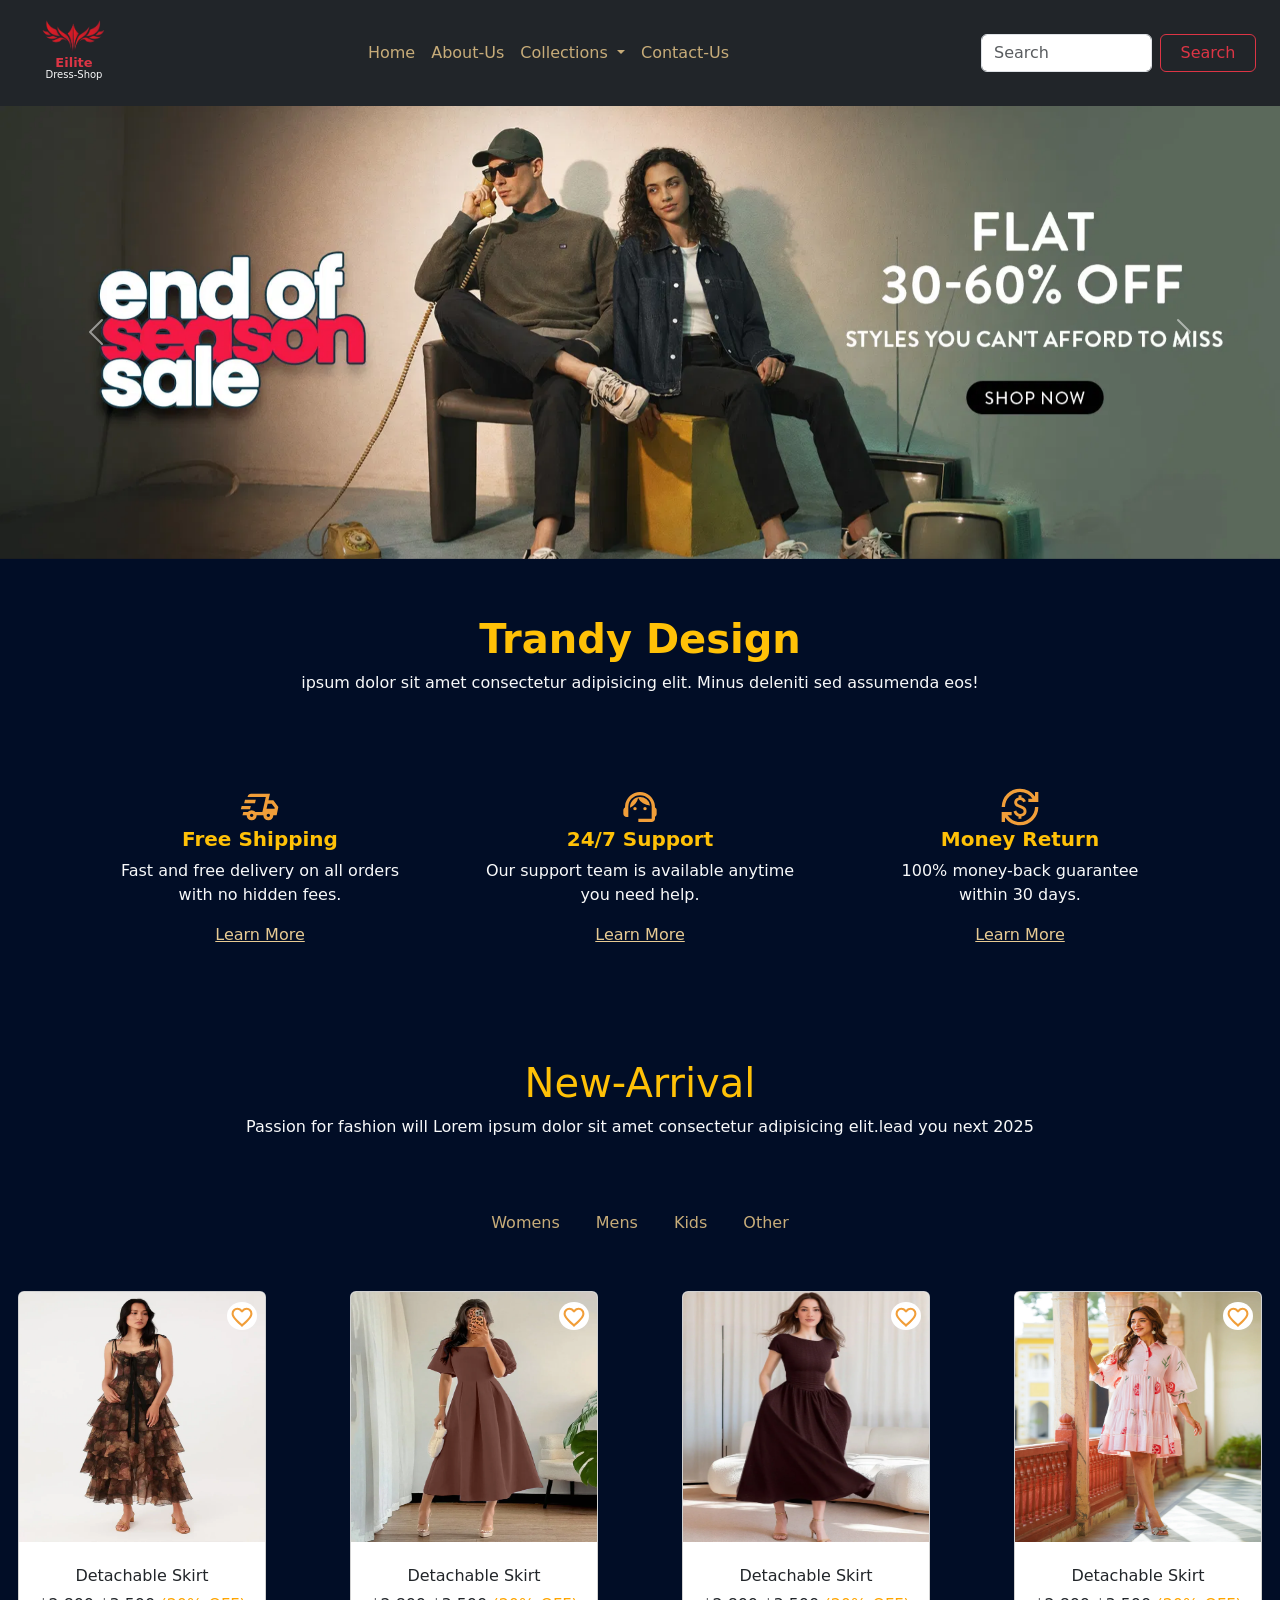
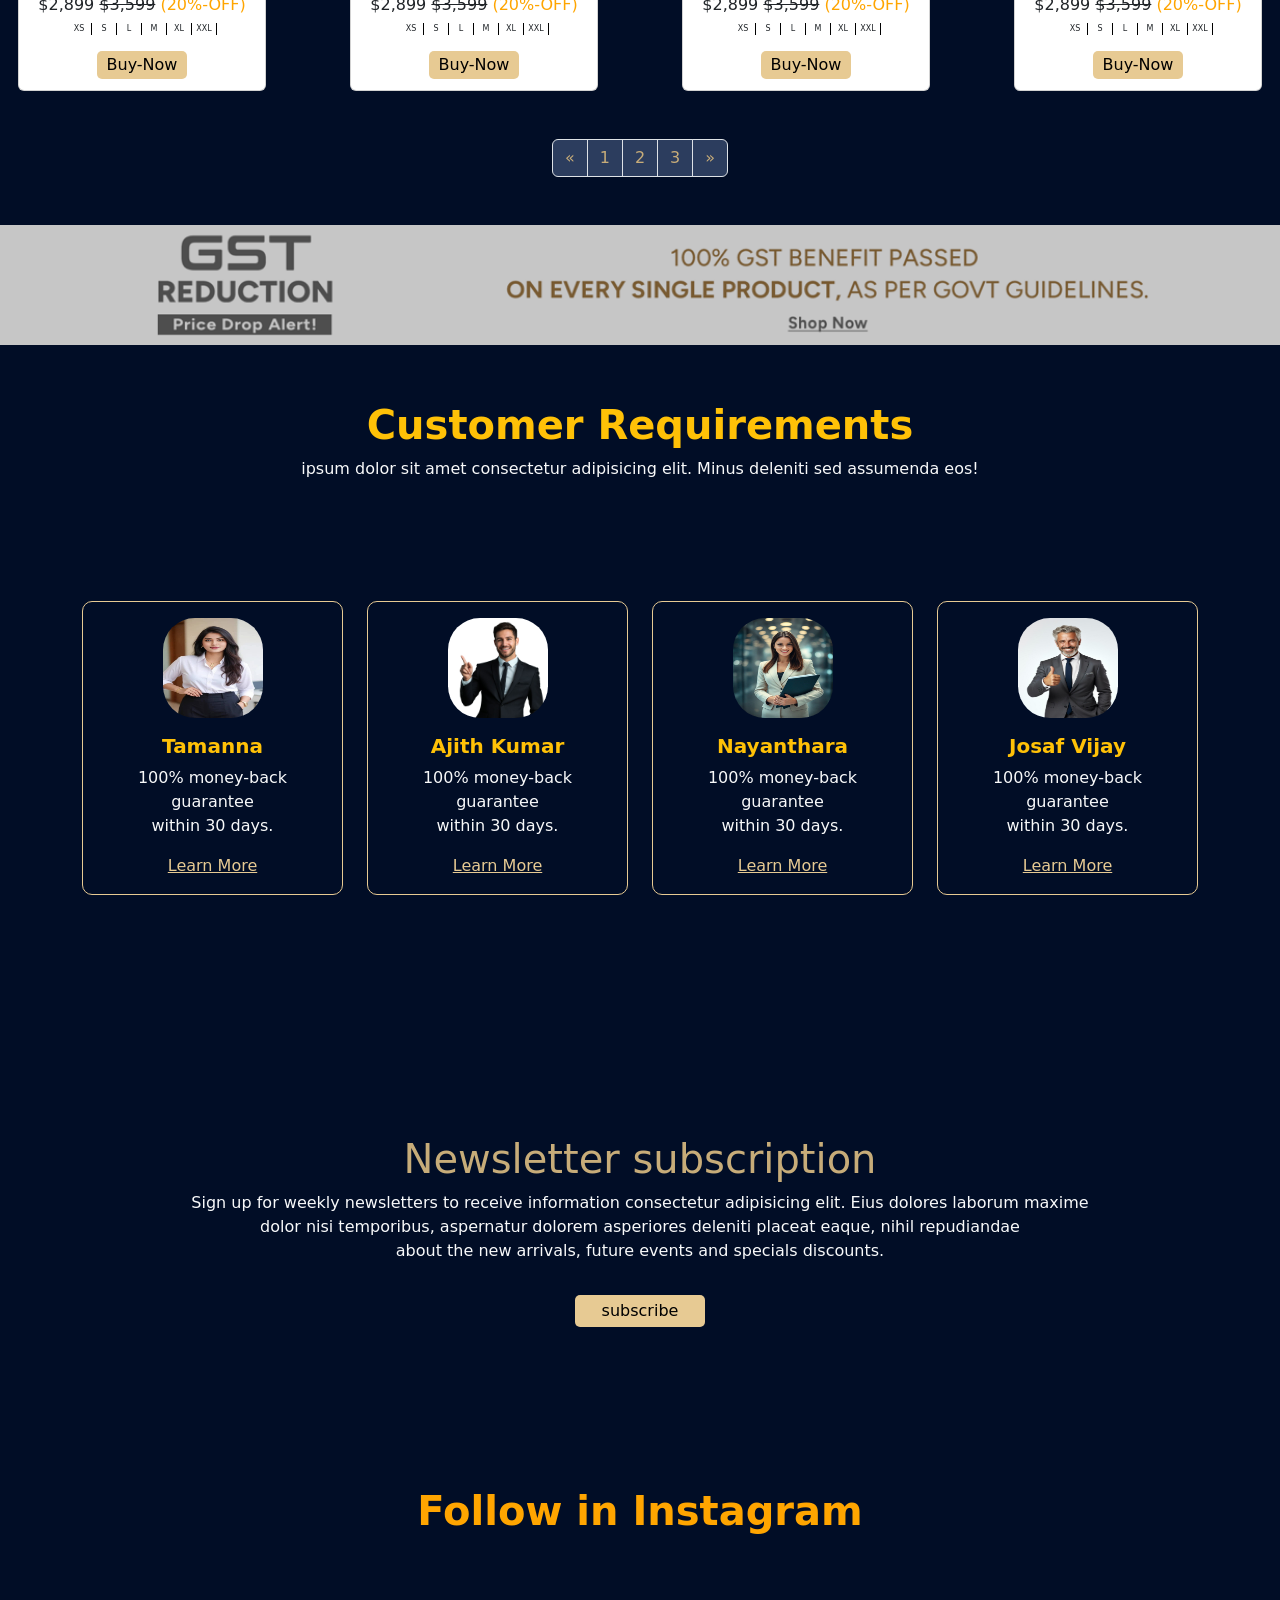
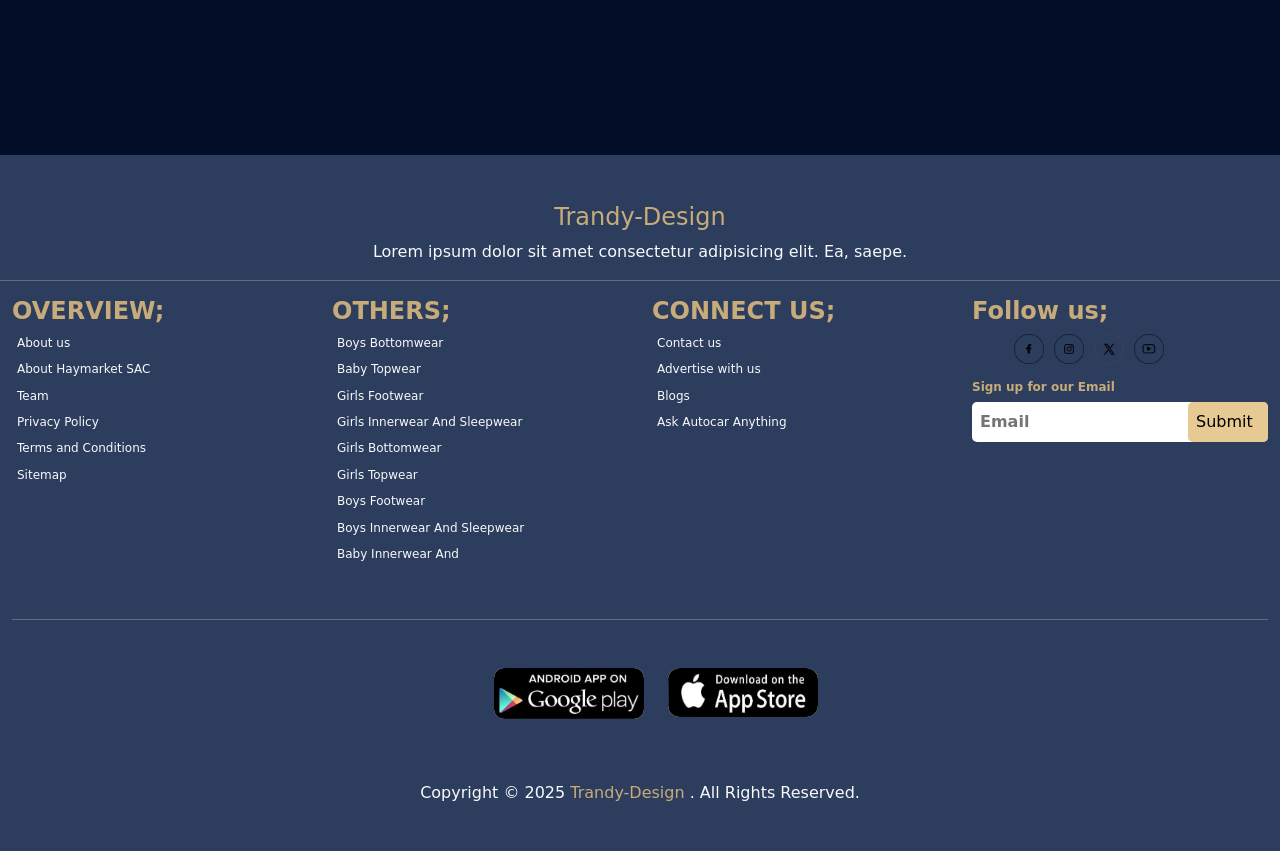
<file: index.html>
<!DOCTYPE html>
<html lang="en">

<head>
    <meta charset="UTF-8">
    <meta name="viewport" content="width=device-width, initial-scale=1.0">
    <title>Document</title>
    <link rel="stylesheet" href="./style.css">
    <link href="https://cdn.jsdelivr.net/npm/bootstrap@5.3.8/dist/css/bootstrap.min.css" rel="stylesheet"
        integrity="sha384-sRIl4kxILFvY47J16cr9ZwB07vP4J8+LH7qKQnuqkuIAvNWLzeN8tE5YBujZqJLB" crossorigin="anonymous">

</head>

<body>
    <section class="main">
        <!-- nav-start -->

        <nav class="navbar navbar-expand-lg navbar-dark bg-dark px-4">
            <div class="nav-logo text-center  text-light">
                <img src="./img/logo-removebg-preview (5).png" class="nav-img" alt="">
                <h4 class="fw-bold text-danger text-center">Eilite</h4>
                <p>Dress-Shop</p>
            </div>

            <button class="navbar-toggler" type="button" data-bs-toggle="collapse" data-bs-target="#navbarNav">
                <span class="navbar-toggler-icon"></span>
            </button>

            <div class="collapse navbar-collapse" id="navbarNav">
                <ul class="navbar-nav mx-auto">

                    <li class="nav-item">
                        <a class="nav-link" title="All Redy Your having in Home Page" href="#">Home</a>
                        
                    <li class="nav-item">
                        <a class="nav-link" href="./about.html">About-Us</a>
                    </li>

                    <!-- MEGA MENU -->
                    <li class="nav-item dropdown">
                        <a class="nav-link dropdown-toggle" href="#">
                            Collections
                        </a>

                        <ul class="dropdown-menu bg-dark text-light mega-menu p-4">
                            <div class="row">

                                <div class="col-md-3 text-light">
                                    <h6 class="dropdown-header text-danger">Mens</h6>
                                    <hr class="dropdown-divider bg-light w-25">
                                    <a class="dropdown-item" href="#">T-Shirts</a>
                                    <a class="dropdown-item" href="#">Formal Shirts</a>
                                    <a class="dropdown-item" href="#">Jeans</a>
                                    <a class="dropdown-item" href="#">Formal Shirts</a>
                                    <a class="dropdown-item" href="#">Shorts & Capris</a>
                                    <a class="dropdown-item" href="#">Trousers</a>
                                    <a class="dropdown-item" href="#">Pallazos & Cullotes</a>
                                    <a class="dropdown-item" href="#">Playsuits & Jumpsuits</a>
                                    <a class="dropdown-item" href="#">Jackets & Coats</a>
                                    <a class="dropdown-item" href="#">Sweatshirts & Pullovers</a>
                                </div>




                                <div class="col-md-3">
                                    <h6 class="dropdown-header text-danger">Womens</h6>

                                    <hr class="dropdown-divider bg-light w-25">

                                    <a class="dropdown-item" href="#">Tops</a>
                                    <a class="dropdown-item" href="#">Dresses</a>
                                    <a class="dropdown-item" href="#">Jeans</a>
                                    <a class="dropdown-item" href="#">Skirts</a>
                                    <a class="dropdown-item" href="#">Trousers</a>
                                    <a class="dropdown-item" href="#">Jackets</a>
                                    <a class="dropdown-item" href="#">Inner-wear</a>
                                    <a class="dropdown-item" href="#">Pains For Womens</a>

                                </div>

                                <div class="col-md-3">
                                    <h6 class="dropdown-header text-danger">Kids</h6>

                                    <hr class="dropdown-divider bg-light w-25">

                                    <a class="dropdown-item" href="#">T-Shirts</a>
                                    <a class="dropdown-item" href="#">Shorts</a>
                                    <a class="dropdown-item" href="#">Pains For Kids</a>
                                    <a class="dropdown-item" href="#">Watchs</a>
                                    <a class="dropdown-item" href="#">Trousers</a>
                                    <a class="dropdown-item" href="#">Jackets</a>
                                    <a class="dropdown-item" href="#">Sweatshirts & Pullovers</a>
                                    <a class="dropdown-item" href="#">School Wear</a>

                                </div>

                                <div class="col-md-3">
                                    <h6 class="dropdown-header text-danger">Other</h6>

                                    <hr class="dropdown-divider bg-light w-25">

                                    <a class="dropdown-item" href="#">Watches</a>
                                    <a class="dropdown-item" href="#">Bags</a>
                                    <a class="dropdown-item" href="#">Rings</a>
                                    <a class="dropdown-item" href="#">Jwollarys</a>
                                    <a class="dropdown-item" href="#">Coolers</a>
                                    <a class="dropdown-item" href="#">perfume</a>
                                    <a class="dropdown-item" href="#">Capes</a>
                                    <a class="dropdown-item" href="#">makeup-kit</a>
                                    <a class="dropdown-item" href="#">Foot-wear</a>
                                </div>

                            </div>
                        </ul>
                    </li>

                    <li class="nav-item">
                        <a class="nav-link" href="./contect.html">Contact-Us</a>
                    </li>

                </ul>
                <form class="d-flex w-25" role="search">
                    <input class="form-control mx-2" type="search" placeholder="Search" aria-label="Search">
                    <button class="btn btn-outline-danger" type="submit">Search</button>
                </form>
            </div>
        </nav>

        <!-- nav-end -->

        <!-- video-start -->
        <section class="vid">
            <div class="vid-list">
                <!-- <video src="./video/bac-vid.webm" loop muted autoplay></video> -->
                <div id="carouselExampleFade" class="carousel slide carousel-fade">
                    <div class="carousel-inner">
                        <div class="carousel-item active">
                            <img src="./img/banner-1.webp" class="d-block w-100" alt="...">
                        </div>
                        <div class="carousel-item">
                            <img src="./img/banner-2.avif" class="d-block w-100" alt="...">
                        </div>
                        <div class="carousel-item">
                            <img src="./img/banner-3.avif" class="d-block w-100" alt="...">
                        </div>
                    </div>
                    <button class="carousel-control-prev" type="button" data-bs-target="#carouselExampleFade"
                        data-bs-slide="prev">
                        <span class="carousel-control-prev-icon" aria-hidden="true"></span>
                        <span class="visually-hidden">Previous</span>
                    </button>
                    <button class="carousel-control-next" type="button" data-bs-target="#carouselExampleFade"
                        data-bs-slide="next">
                        <span class="carousel-control-next-icon" aria-hidden="true"></span>
                        <span class="visually-hidden">Next</span>
                    </button>
                </div>
            </div>
        </section>

        <!-- video-end -->

        <div class="text text-center text-light py-2 my-5">
            <h1 class="fw-bold text-warning">Trandy Design</h1>
            <p> ipsum dolor sit amet consectetur adipisicing elit. Minus deleniti sed assumenda eos!</p>
        </div>

        <div class="container my-5">
            <div class="row justify-content-center text-center g-4">

                <!-- Card 1 -->
                <div class="col-12 col-md-4 d-flex justify-content-center">
                    <div class="content text-light p-3">
                        <svg class="google mt-1" xmlns="http://www.w3.org/2000/svg" height="40px" width="40px"
                            viewBox="0 -960 960 960" width="24px" fill="#F19E39">
                            <path
                                d="M280-160q-50 0-85-35t-35-85H60l18-80h113q17-19 40-29.5t49-10.5q26 0 49 10.5t40 29.5h167l84-360H182l4-17q6-28 27.5-45.5T264-800h456l-37 160h117l120 160-40 200h-80q0 50-35 85t-85 35q-50 0-85-35t-35-85H400q0 50-35 85t-85 35Zm357-280h193l4-21-74-99h-95l-28 120Zm-19-273 2-7-84 360 2-7 34-146 46-200ZM20-427l20-80h220l-20 80H20Zm80-146 20-80h260l-20 80H100Zm180 333q17 0 28.5-11.5T320-280q0-17-11.5-28.5T280-320q-17 0-28.5 11.5T240-280q0 17 11.5 28.5T280-240Zm400 0q17 0 28.5-11.5T720-280q0-17-11.5-28.5T680-320q-17 0-28.5 11.5T640-280q0 17 11.5 28.5T680-240Z" />
                        </svg>
                        <h5 class="fw-bold text-warning">Free Shipping</h5>
                        <p class="content-text">
                            Fast and free delivery on all orders <br>with no hidden fees.
                        </p>
                        <a href="#" class="content-link">Learn More</a>
                    </div>
                </div>

                <!-- Card 2 -->
                <div class="col-12 col-md-4 d-flex justify-content-center">
                    <div class="content text-light p-3">
                        <svg class="google mt-1" xmlns="http://www.w3.org/2000/svg" height="40px" width="40px"
                            viewBox="0 -960 960 960" width="24px" fill="#F19E39">
                            <path
                                d="M440-120v-80h320v-284q0-117-81.5-198.5T480-764q-117 0-198.5 81.5T200-484v244h-40q-33 0-56.5-23.5T80-320v-80q0-21 10.5-39.5T120-469l3-53q8-68 39.5-126t79-101q47.5-43 109-67T480-840q68 0 129 24t109 66.5Q766-707 797-649t40 126l3 52q19 9 29.5 27t10.5 38v92q0 20-10.5 38T840-249v49q0 33-23.5 56.5T760-120H440Zm-80-280q-17 0-28.5-11.5T320-440q0-17 11.5-28.5T360-480q17 0 28.5 11.5T400-440q0 17-11.5 28.5T360-400Zm240 0q-17 0-28.5-11.5T560-440q0-17 11.5-28.5T600-480q17 0 28.5 11.5T640-440q0 17-11.5 28.5T600-400Zm-359-62q-7-106 64-182t177-76q89 0 156.5 56.5T720-519q-91-1-167.5-49T435-698q-16 80-67.5 142.5T241-462Z" />
                        </svg>
                        <h5 class="fw-bold text-warning">24/7 Support</h5>
                        <p class="content-text">
                            Our support team is available anytime <br>you need help.
                        </p>
                        <a href="#" class="content-link">Learn More</a>
                    </div>
                </div>

                <!-- Card 3 -->
                <div class="col-12 col-md-4 d-flex justify-content-center">
                    <div class="content text-light p-3">
                        <svg class="google mt-1" xmlns="http://www.w3.org/2000/svg" height="40px" width="40px"
                            viewBox="0 -960 960 960" width="24px" fill="#F19E39">
                            <path
                                d="M480-40q-112 0-206-51T120-227v107H40v-240h240v80h-99q48 72 126.5 116T480-120q75 0 140.5-28.5t114-77q48.5-48.5 77-114T840-480h80q0 91-34.5 171T791-169q-60 60-140 94.5T480-40Zm-36-160v-52q-47-11-76.5-40.5T324-370l66-26q12 41 37.5 61.5T486-314q33 0 56.5-15.5T566-378q0-29-24.5-47T454-466q-59-21-86.5-50T340-592q0-41 28.5-74.5T446-710v-50h70v50q36 3 65.5 29t40.5 61l-64 26q-8-23-26-38.5T482-648q-35 0-53.5 15T410-592q0 26 23 41t83 35q72 26 96 61t24 77q0 29-10 51t-26.5 37.5Q583-274 561-264.5T514-250v50h-70ZM40-480q0-91 34.5-171T169-791q60-60 140-94.5T480-920q112 0 206 51t154 136v-107h80v240H680v-80h99q-48-72-126.5-116T480-840q-75 0-140.5 28.5t-114 77q-48.5 48.5-77 114T120-480H40Z" />
                        </svg>
                        <h5 class="fw-bold text-warning">Money Return</h5>
                        <p class="content-text">
                            100% money-back guarantee <br>within 30 days.
                        </p>
                        <a href="#" class="content-link">Learn More</a>
                    </div>
                </div>

            </div>
        </div>

        <!-- card-start -->

        <div class="text-1 text-center py-5 text-light justify-content-center mt-5">
            <h1 class="text-warning">New-Arrival</h1>
            <p>Passion for fashion will Lorem ipsum dolor sit amet consectetur adipisicing elit.lead you next 2025
            </p>
        </div>

        <ul class="nav justify-content-center w-100 gap-1">
            <li class="nav-item">
                <a class="nav-link active text-center Collections" aria-current="page" href="#">Womens</a>
            </li>
            <li class="nav-item">
                <a class="nav-link text-center Collections" href="#">Mens</a>
            </li>
            <li class="nav-item">
                <a class="nav-link text-center Collections" href="#">Kids</a>
            </li>
            <li class="nav-item">
                <a class="nav-link text-center Collections" href="#">Other</a>
            </li>

        </ul>

        <div class="container-fluid justify-content-center">

            <div class="row d-flex justify-content-center gap-5">

                <div class="col d-flex justify-content-center">

                    <!-- card-1 -->
                    <div class="card mt-5" style="width: 15.5rem; height: 25rem;">
                        <div id="carouselCard1" class="carousel slide carousel-fade">
                            <div class="carousel-inners">
                                <div class="carousel-item active">
                                    <svg class="heart" xmlns="http://www.w3.org/2000/svg" height="24px"
                                        viewBox="0 -960 960 960" width="24px" fill="#F19E39">
                                        <path
                                            d="m480-120-58-52q-101-91-167-157T150-447.5Q111-500 95.5-544T80-634q0-94 63-157t157-63q52 0 99 22t81 62q34-40 81-62t99-22q94 0 157 63t63 157q0 46-15.5 90T810-447.5Q771-395 705-329T538-172l-58 52Zm0-108q96-86 158-147.5t98-107q36-45.5 50-81t14-70.5q0-60-40-100t-100-40q-47 0-87 26.5T518-680h-76q-15-41-55-67.5T300-774q-60 0-100 40t-40 100q0 35 14 70.5t50 81q36 45.5 98 107T480-228Zm0-273Z" />
                                    </svg>
                                    <img src="./img/card-img-1-2.webp" class="d-block w-100" height="250">
                                </div>
                                <div class="carousel-item">
                                    <svg class="heart" xmlns="http://www.w3.org/2000/svg" height="24px"
                                        viewBox="0 -960 960 960" width="24px" fill="#F19E39">
                                        <path
                                            d="m480-120-58-52q-101-91-167-157T150-447.5Q111-500 95.5-544T80-634q0-94 63-157t157-63q52 0 99 22t81 62q34-40 81-62t99-22q94 0 157 63t63 157q0 46-15.5 90T810-447.5Q771-395 705-329T538-172l-58 52Zm0-108q96-86 158-147.5t98-107q36-45.5 50-81t14-70.5q0-60-40-100t-100-40q-47 0-87 26.5T518-680h-76q-15-41-55-67.5T300-774q-60 0-100 40t-40 100q0 35 14 70.5t50 81q36 45.5 98 107T480-228Zm0-273Z" />
                                    </svg>
                                    <img src="./img/card-img-1-1.webp" class="d-block w-100" height="250">
                                </div>
                                <div class="carousel-item">
                                    <svg class="heart" xmlns="http://www.w3.org/2000/svg" height="24px"
                                        viewBox="0 -960 960 960" width="24px" fill="#F19E39">
                                        <path
                                            d="m480-120-58-52q-101-91-167-157T150-447.5Q111-500 95.5-544T80-634q0-94 63-157t157-63q52 0 99 22t81 62q34-40 81-62t99-22q94 0 157 63t63 157q0 46-15.5 90T810-447.5Q771-395 705-329T538-172l-58 52Zm0-108q96-86 158-147.5t98-107q36-45.5 50-81t14-70.5q0-60-40-100t-100-40q-47 0-87 26.5T518-680h-76q-15-41-55-67.5T300-774q-60 0-100 40t-40 100q0 35 14 70.5t50 81q36 45.5 98 107T480-228Zm0-273Z" />
                                    </svg>
                                    <img src="./img/card-img-1-3.webp" class="d-block w-100" height="250">
                                </div>
                            </div>
                            <button class="carousel-control-prev" type="button" data-bs-target="#carouselCard1"
                                data-bs-slide="prev"></button>
                            <button class="carousel-control-next" type="button" data-bs-target="#carouselCard1"
                                data-bs-slide="next"></button>
                        </div>
                        <div class="card-text text-center">
                            <h6> Detachable Skirt</h6>
                            <p>$2,899 <del>$3,599</del> <span>(20%-OFF)</span></p>
                            <div class="text-p d-flex text-center justify-content-center">
                                <p>XS</p>
                                <p>S</p>
                                <p>L</p>
                                <p>M</p>
                                <p>XL</p>
                                <p>XXL</p>
                            </div>
                            <button class="card-btn"><a href="#" class="text-black">Buy-Now</a></button>
                        </div>
                    </div>
                </div>


                <!-- card-2 -->
                <div class="col d-flex justify-content-center">
                    <div class="card mt-5" style="width: 15.5rem; height: 25rem;">
                        <div id="carouselCard2" class="carousel slide carousel-fade">
                            <div class="carousel-inners">
                                <div class="carousel-item active">
                                    <svg class="heart" xmlns="http://www.w3.org/2000/svg" height="24px"
                                        viewBox="0 -960 960 960" width="24px" fill="#F19E39">
                                        <path
                                            d="m480-120-58-52q-101-91-167-157T150-447.5Q111-500 95.5-544T80-634q0-94 63-157t157-63q52 0 99 22t81 62q34-40 81-62t99-22q94 0 157 63t63 157q0 46-15.5 90T810-447.5Q771-395 705-329T538-172l-58 52Zm0-108q96-86 158-147.5t98-107q36-45.5 50-81t14-70.5q0-60-40-100t-100-40q-47 0-87 26.5T518-680h-76q-15-41-55-67.5T300-774q-60 0-100 40t-40 100q0 35 14 70.5t50 81q36 45.5 98 107T480-228Zm0-273Z" />
                                    </svg>
                                    <img src="./img/card-img-2-1.webp" class="d-block w-100" height="250">
                                </div>
                                <div class="carousel-item">
                                    <svg class="heart" xmlns="http://www.w3.org/2000/svg" height="24px"
                                        viewBox="0 -960 960 960" width="24px" fill="#F19E39">
                                        <path
                                            d="m480-120-58-52q-101-91-167-157T150-447.5Q111-500 95.5-544T80-634q0-94 63-157t157-63q52 0 99 22t81 62q34-40 81-62t99-22q94 0 157 63t63 157q0 46-15.5 90T810-447.5Q771-395 705-329T538-172l-58 52Zm0-108q96-86 158-147.5t98-107q36-45.5 50-81t14-70.5q0-60-40-100t-100-40q-47 0-87 26.5T518-680h-76q-15-41-55-67.5T300-774q-60 0-100 40t-40 100q0 35 14 70.5t50 81q36 45.5 98 107T480-228Zm0-273Z" />
                                    </svg>
                                    <img src="./img/card-img-2-2.webp" class="d-block w-100" height="250">
                                </div>
                                <div class="carousel-item">
                                    <svg class="heart" xmlns="http://www.w3.org/2000/svg" height="24px"
                                        viewBox="0 -960 960 960" width="24px" fill="#F19E39">
                                        <path
                                            d="m480-120-58-52q-101-91-167-157T150-447.5Q111-500 95.5-544T80-634q0-94 63-157t157-63q52 0 99 22t81 62q34-40 81-62t99-22q94 0 157 63t63 157q0 46-15.5 90T810-447.5Q771-395 705-329T538-172l-58 52Zm0-108q96-86 158-147.5t98-107q36-45.5 50-81t14-70.5q0-60-40-100t-100-40q-47 0-87 26.5T518-680h-76q-15-41-55-67.5T300-774q-60 0-100 40t-40 100q0 35 14 70.5t50 81q36 45.5 98 107T480-228Zm0-273Z" />
                                    </svg>
                                    <img src="./img/card-img-2-3.webp" class="d-block w-100" height="250">
                                </div>
                            </div>
                            <button class="carousel-control-prev" type="button" data-bs-target="#carouselCard2"
                                data-bs-slide="prev"></button>
                            <button class="carousel-control-next" type="button" data-bs-target="#carouselCard2"
                                data-bs-slide="next"></button>
                        </div>
                        <div class="card-text text-center">
                            <h6> Detachable Skirt</h6>
                            <p>$2,899 <del>$3,599</del> <span>(20%-OFF)</span></p>
                            <div class="text-p d-flex text-center justify-content-center">
                                <p>XS</p>
                                <p>S</p>
                                <p>L</p>
                                <p>M</p>
                                <p>XL</p>
                                <p>XXL</p>
                            </div>
                            <button class="card-btn"><a href="#" class="text-black">Buy-Now</a></button>
                        </div>
                    </div>
                </div>

                <!-- card-3 -->
                <!-- <div class="col d-flex justify-content-center">  
                    <div class="card mt-5" style="width: 15.5rem; height: 25rem;">
                        <div id="carouselCard3" class="carousel slide carousel-fade">
                            <div class="carousel-inners">
                                <div class="carousel-item active">
                                    <svg class="heart" xmlns="http://www.w3.org/2000/svg" height="24px"
                                        viewBox="0 -960 960 960" width="24px" fill="#F19E39">
                                        <path
                                            d="m480-120-58-52q-101-91-167-157T150-447.5Q111-500 95.5-544T80-634q0-94 63-157t157-63q52 0 99 22t81 62q34-40 81-62t99-22q94 0 157 63t63 157q0 46-15.5 90T810-447.5Q771-395 705-329T538-172l-58 52Zm0-108q96-86 158-147.5t98-107q36-45.5 50-81t14-70.5q0-60-40-100t-100-40q-47 0-87 26.5T518-680h-76q-15-41-55-67.5T300-774q-60 0-100 40t-40 100q0 35 14 70.5t50 81q36 45.5 98 107T480-228Zm0-273Z" />
                                    </svg>
                                    <img src="./img/card-img-3-1.webp" class="d-block w-100" height="250">
                                </div>
                                <div class="carousel-item">
                                    <svg class="heart" xmlns="http://www.w3.org/2000/svg" height="24px"
                                        viewBox="0 -960 960 960" width="24px" fill="#F19E39">
                                        <path
                                            d="m480-120-58-52q-101-91-167-157T150-447.5Q111-500 95.5-544T80-634q0-94 63-157t157-63q52 0 99 22t81 62q34-40 81-62t99-22q94 0 157 63t63 157q0 46-15.5 90T810-447.5Q771-395 705-329T538-172l-58 52Zm0-108q96-86 158-147.5t98-107q36-45.5 50-81t14-70.5q0-60-40-100t-100-40q-47 0-87 26.5T518-680h-76q-15-41-55-67.5T300-774q-60 0-100 40t-40 100q0 35 14 70.5t50 81q36 45.5 98 107T480-228Zm0-273Z" />
                                    </svg>
                                    <img src="./img/card-img-3-2.webp" class="d-block w-100" height="250">
                                </div>
                                <div class="carousel-item">
                                    <svg class="heart" xmlns="http://www.w3.org/2000/svg" height="24px"
                                        viewBox="0 -960 960 960" width="24px" fill="#F19E39">
                                        <path
                                            d="m480-120-58-52q-101-91-167-157T150-447.5Q111-500 95.5-544T80-634q0-94 63-157t157-63q52 0 99 22t81 62q34-40 81-62t99-22q94 0 157 63t63 157q0 46-15.5 90T810-447.5Q771-395 705-329T538-172l-58 52Zm0-108q96-86 158-147.5t98-107q36-45.5 50-81t14-70.5q0-60-40-100t-100-40q-47 0-87 26.5T518-680h-76q-15-41-55-67.5T300-774q-60 0-100 40t-40 100q0 35 14 70.5t50 81q36 45.5 98 107T480-228Zm0-273Z" />
                                    </svg>
                                    <img src="./img/card-img-3-3.webp" class="d-block w-100" height="250">
                                </div>
                            </div>
                            <button class="carousel-control-prev" type="button" data-bs-target="#carouselCard3"
                                data-bs-slide="prev"></button>
                            <button class="carousel-control-next" type="button" data-bs-target="#carouselCard3"
                                data-bs-slide="next"></button>
                        </div>
                        <div class="card-text text-center">
                            <h6> Detachable Skirt</h6>
                            <p>$2,899 <del>$3,599</del> <span>(20%-OFF)</span></p>
                            <div class="text-p d-flex text-center justify-content-center">
                                <p>XS</p>
                                <p>S</p>
                                <p>L</p>
                                <p>M</p>
                                <p>XL</p>
                                <p>XXL</p>
                            </div>
                            <button class="card-btn">Buy-Now</button>
                        </div>
                    </div>
                </div> -->

                <!-- card-4 -->
                <div class="col d-flex justify-content-center">
                    <div class="card mt-5" style="width: 15.5rem; height: 25rem;">
                        <div id="carouselCard4" class="carousel slide carousel-fade">
                            <div class="carousel-inners">
                                <div class="carousel-item active">
                                    <svg class="heart" xmlns="http://www.w3.org/2000/svg" height="24px"
                                        viewBox="0 -960 960 960" width="24px" fill="#F19E39">
                                        <path
                                            d="m480-120-58-52q-101-91-167-157T150-447.5Q111-500 95.5-544T80-634q0-94 63-157t157-63q52 0 99 22t81 62q34-40 81-62t99-22q94 0 157 63t63 157q0 46-15.5 90T810-447.5Q771-395 705-329T538-172l-58 52Zm0-108q96-86 158-147.5t98-107q36-45.5 50-81t14-70.5q0-60-40-100t-100-40q-47 0-87 26.5T518-680h-76q-15-41-55-67.5T300-774q-60 0-100 40t-40 100q0 35 14 70.5t50 81q36 45.5 98 107T480-228Zm0-273Z" />
                                    </svg>
                                    <img src="./img/card-img-1.webp" class="d-block w-100" height="250">
                                </div>
                                <div class="carousel-item">
                                    <svg class="heart" xmlns="http://www.w3.org/2000/svg" height="24px"
                                        viewBox="0 -960 960 960" width="24px" fill="#F19E39">
                                        <path
                                            d="m480-120-58-52q-101-91-167-157T150-447.5Q111-500 95.5-544T80-634q0-94 63-157t157-63q52 0 99 22t81 62q34-40 81-62t99-22q94 0 157 63t63 157q0 46-15.5 90T810-447.5Q771-395 705-329T538-172l-58 52Zm0-108q96-86 158-147.5t98-107q36-45.5 50-81t14-70.5q0-60-40-100t-100-40q-47 0-87 26.5T518-680h-76q-15-41-55-67.5T300-774q-60 0-100 40t-40 100q0 35 14 70.5t50 81q36 45.5 98 107T480-228Zm0-273Z" />
                                    </svg>
                                    <img src="./img/card-img-2.webp" class="d-block w-100" height="250">
                                </div>
                                <div class="carousel-item">
                                    <svg class="heart" xmlns="http://www.w3.org/2000/svg" height="24px"
                                        viewBox="0 -960 960 960" width="24px" fill="#F19E39">
                                        <path
                                            d="m480-120-58-52q-101-91-167-157T150-447.5Q111-500 95.5-544T80-634q0-94 63-157t157-63q52 0 99 22t81 62q34-40 81-62t99-22q94 0 157 63t63 157q0 46-15.5 90T810-447.5Q771-395 705-329T538-172l-58 52Zm0-108q96-86 158-147.5t98-107q36-45.5 50-81t14-70.5q0-60-40-100t-100-40q-47 0-87 26.5T518-680h-76q-15-41-55-67.5T300-774q-60 0-100 40t-40 100q0 35 14 70.5t50 81q36 45.5 98 107T480-228Zm0-273Z" />
                                    </svg>
                                    <img src="./img/card-img-3.webp" class="d-block w-100" height="250">
                                </div>
                            </div>
                            <button class="carousel-control-prev" type="button" data-bs-target="#carouselCard4"
                                data-bs-slide="prev"></button>
                            <button class="carousel-control-next" type="button" data-bs-target="#carouselCard4"
                                data-bs-slide="next"></button>
                        </div>
                        <div class="card-text text-center">
                            <h6> Detachable Skirt</h6>
                            <p>$2,899 <del>$3,599</del> <span>(20%-OFF)</span></p>
                            <div class="text-p d-flex text-center justify-content-center">
                                <p>XS</p>
                                <p>S</p>
                                <p>L</p>
                                <p>M</p>
                                <p>XL</p>
                                <p>XXL</p>
                            </div>
                            <button class="card-btn"><a href="#" class="text-black">Buy-Now</a></button>
                        </div>
                    </div>
                </div>

                <!-- card-5 -->
                <div class="col d-flex justify-content-center">
                    <div class="card mt-5" style="width: 15.5rem; height: 25rem;">
                        <div id="carouselCard5" class="carousel slide carousel-fade">
                            <div class="carousel-inners">
                                <div class="carousel-item active">
                                    <svg class="heart" xmlns="http://www.w3.org/2000/svg" height="24px"
                                        viewBox="0 -960 960 960" width="24px" fill="#F19E39">
                                        <path
                                            d="m480-120-58-52q-101-91-167-157T150-447.5Q111-500 95.5-544T80-634q0-94 63-157t157-63q52 0 99 22t81 62q34-40 81-62t99-22q94 0 157 63t63 157q0 46-15.5 90T810-447.5Q771-395 705-329T538-172l-58 52Zm0-108q96-86 158-147.5t98-107q36-45.5 50-81t14-70.5q0-60-40-100t-100-40q-47 0-87 26.5T518-680h-76q-15-41-55-67.5T300-774q-60 0-100 40t-40 100q0 35 14 70.5t50 81q36 45.5 98 107T480-228Zm0-273Z" />
                                    </svg>
                                    <img src="./img/c-img-5-1.webp" class="d-block w-100" height="250">
                                </div>
                                <div class="carousel-item">
                                    <svg class="heart" xmlns="http://www.w3.org/2000/svg" height="24px"
                                        viewBox="0 -960 960 960" width="24px" fill="#F19E39">
                                        <path
                                            d="m480-120-58-52q-101-91-167-157T150-447.5Q111-500 95.5-544T80-634q0-94 63-157t157-63q52 0 99 22t81 62q34-40 81-62t99-22q94 0 157 63t63 157q0 46-15.5 90T810-447.5Q771-395 705-329T538-172l-58 52Zm0-108q96-86 158-147.5t98-107q36-45.5 50-81t14-70.5q0-60-40-100t-100-40q-47 0-87 26.5T518-680h-76q-15-41-55-67.5T300-774q-60 0-100 40t-40 100q0 35 14 70.5t50 81q36 45.5 98 107T480-228Zm0-273Z" />
                                    </svg>
                                    <img src="./img/c-img-5-2.webp" class="d-block w-100" height="250">
                                </div>
                                <div class="carousel-item">
                                    <svg class="heart" xmlns="http://www.w3.org/2000/svg" height="24px"
                                        viewBox="0 -960 960 960" width="24px" fill="#F19E39">
                                        <path
                                            d="m480-120-58-52q-101-91-167-157T150-447.5Q111-500 95.5-544T80-634q0-94 63-157t157-63q52 0 99 22t81 62q34-40 81-62t99-22q94 0 157 63t63 157q0 46-15.5 90T810-447.5Q771-395 705-329T538-172l-58 52Zm0-108q96-86 158-147.5t98-107q36-45.5 50-81t14-70.5q0-60-40-100t-100-40q-47 0-87 26.5T518-680h-76q-15-41-55-67.5T300-774q-60 0-100 40t-40 100q0 35 14 70.5t50 81q36 45.5 98 107T480-228Zm0-273Z" />
                                    </svg>
                                    <img src="./img/c-img-5-3.webp" class="d-block w-100" height="250">
                                </div>
                            </div>
                            <button class="carousel-control-prev" type="button" data-bs-target="#carouselCard5"
                                data-bs-slide="prev"></button>
                            <button class="carousel-control-next" type="button" data-bs-target="#carouselCard5"
                                data-bs-slide="next"></button>
                        </div>
                        <div class="card-text text-center">
                            <h6> Detachable Skirt</h6>
                            <p>$2,899 <del>$3,599</del> <span>(20%-OFF)</span></p>
                            <div class="text-p d-flex text-center justify-content-center">
                                <p>XS</p>
                                <p>S</p>
                                <p>L</p>
                                <p>M</p>
                                <p>XL</p>
                                <p>XXL</p>
                            </div>
                            <button class="card-btn"><a href="#" class="text-black">Buy-Now</a></button>
                        </div>
                    </div>


                </div>
            </div>

        </div>

        <nav aria-label="Page navigation example">
            <ul class="pagination justify-content-center mt-5">
                <li class="page-item">
                    <a class="page-link" href="#" aria-label="Previous">
                        <span aria-hidden="true">&laquo;</span>
                    </a>
                </li>
                <li class="page-item"><a class="page-link" href="#">1</a></li>
                <li class="page-item"><a class="page-link" href="#">2</a></li>
                <li class="page-item"><a class="page-link" href="#">3</a></li>
                <li class="page-item">
                    <a class="page-link" href="#" aria-label="Next">
                        <span aria-hidden="true">&raquo;</span>
                    </a>
                </li>
            </ul>
        </nav>


        <!-- card-end -->


        <!-- main-banner -->

        <section class="main-banner my-5">
            <div class="main-1">
                <img src="./img/main-banner-1.png" alt="">
            </div>
        </section>



        <div class="text text-center text-light py-2 my-5">
            <h1 class="fw-bold text-warning">Customer Requirements</h1>
            <p> ipsum dolor sit amet consectetur adipisicing elit. Minus deleniti sed assumenda eos!</p>
        </div>

        <div class="container justify-content-center gap-5 py-5 my-5 d-flex">
            <div class="row">

                <!-- Card 1 -->
                <div class="col">
                    <div class="content-1 mb-5 text-center text-light p-3">
                        <!-- <svg class="google mt-1" xmlns="http://www.w3.org/2000/svg" height="40px" width="40px"
                            viewBox="0 -960 960 960" width="24px" fill="#F19E39">
                            <path
                                d="M280-160q-50 0-85-35t-35-85H60l18-80h113q17-19 40-29.5t49-10.5q26 0 49 10.5t40 29.5h167l84-360H182l4-17q6-28 27.5-45.5T264-800h456l-37 160h117l120 160-40 200h-80q0 50-35 85t-85 35q-50 0-85-35t-35-85H400q0 50-35 85t-85 35Zm357-280h193l4-21-74-99h-95l-28 120Zm-19-273 2-7-84 360 2-7 34-146 46-200ZM20-427l20-80h220l-20 80H20Zm80-146 20-80h260l-20 80H100Zm180 333q17 0 28.5-11.5T320-280q0-17-11.5-28.5T280-320q-17 0-28.5 11.5T240-280q0 17 11.5 28.5T280-240Zm400 0q17 0 28.5-11.5T720-280q0-17-11.5-28.5T680-320q-17 0-28.5 11.5T640-280q0 17 11.5 28.5T680-240Z" />
                        </svg> -->
                        <img src="./img/profile-1.jpg" class="profile rounded-5 mb-3" alt="">
                        <h5 class="fw-bold text-warning">Tamanna</h5>
                        <p class="content-text">
                            100% money-back guarantee <br>within 30 days.
                        </p>
                        <a href="#" class="content-link">Learn More</a>
                    </div>
                </div>

                <!-- Card 2 -->
                <div class="col">
                    <div class="content-1 mb-5 text-center text-light p-3">
                        <!-- <svg class="google mt-1" xmlns="http://www.w3.org/2000/svg" height="40px" width="40px"
                            viewBox="0 -960 960 960" width="24px" fill="#F19E39">
                            <path
                                d="M440-120v-80h320v-284q0-117-81.5-198.5T480-764q-117 0-198.5 81.5T200-484v244h-40q-33 0-56.5-23.5T80-320v-80q0-21 10.5-39.5T120-469l3-53q8-68 39.5-126t79-101q47.5-43 109-67T480-840q68 0 129 24t109 66.5Q766-707 797-649t40 126l3 52q19 9 29.5 27t10.5 38v92q0 20-10.5 38T840-249v49q0 33-23.5 56.5T760-120H440Zm-80-280q-17 0-28.5-11.5T320-440q0-17 11.5-28.5T360-480q17 0 28.5 11.5T400-440q0 17-11.5 28.5T360-400Zm240 0q-17 0-28.5-11.5T560-440q0-17 11.5-28.5T600-480q17 0 28.5 11.5T640-440q0 17-11.5 28.5T600-400Zm-359-62q-7-106 64-182t177-76q89 0 156.5 56.5T720-519q-91-1-167.5-49T435-698q-16 80-67.5 142.5T241-462Z" />
                        </svg> -->
                        <img src="./img/profile-4.jpg" class="profile rounded-5 mb-3" alt="">
                        <h5 class="fw-bold text-warning">Ajith Kumar</h5>
                        <p class="content-text">
                            100% money-back guarantee <br>within 30 days.
                        </p>
                        <a href="#" class="content-link">Learn More</a>
                    </div>
                </div>

                <!-- Card 3 -->
                <div class="col">
                    <div class="content-1 mb-5 text-center text-light p-3">
                        <!-- <svg class="google mt-1" xmlns="http://www.w3.org/2000/svg" height="40px" width="40px"
                            viewBox="0 -960 960 960" width="24px" fill="#F19E39">
                            <path
                                d="M440-120v-80h320v-284q0-117-81.5-198.5T480-764q-117 0-198.5 81.5T200-484v244h-40q-33 0-56.5-23.5T80-320v-80q0-21 10.5-39.5T120-469l3-53q8-68 39.5-126t79-101q47.5-43 109-67T480-840q68 0 129 24t109 66.5Q766-707 797-649t40 126l3 52q19 9 29.5 27t10.5 38v92q0 20-10.5 38T840-249v49q0 33-23.5 56.5T760-120H440Zm-80-280q-17 0-28.5-11.5T320-440q0-17 11.5-28.5T360-480q17 0 28.5 11.5T400-440q0 17-11.5 28.5T360-400Zm240 0q-17 0-28.5-11.5T560-440q0-17 11.5-28.5T600-480q17 0 28.5 11.5T640-440q0 17-11.5 28.5T600-400Zm-359-62q-7-106 64-182t177-76q89 0 156.5 56.5T720-519q-91-1-167.5-49T435-698q-16 80-67.5 142.5T241-462Z" />
                        </svg> -->
                        <img src="./img/profile-5.jpg" class="profile rounded-5 mb-3" alt="">
                        <h5 class="fw-bold text-warning">Nayanthara</h5>
                        <p class="content-text">
                            100% money-back guarantee <br>within 30 days.
                        </p>
                        <a href="#" class="content-link">Learn More</a>
                    </div>
                </div>

                <!-- Card 3 -->
                <div class="col">
                    <div class="content-1 mb-5 text-center text-light p-3">
                        <!-- <svg class="google mt-1" xmlns="http://www.w3.org/2000/svg" height="40px" width="40px"
                            viewBox="0 -960 960 960" width="24px" fill="#F19E39">
                            <path
                                d="M480-40q-112 0-206-51T120-227v107H40v-240h240v80h-99q48 72 126.5 116T480-120q75 0 140.5-28.5t114-77q48.5-48.5 77-114T840-480h80q0 91-34.5 171T791-169q-60 60-140 94.5T480-40Zm-36-160v-52q-47-11-76.5-40.5T324-370l66-26q12 41 37.5 61.5T486-314q33 0 56.5-15.5T566-378q0-29-24.5-47T454-466q-59-21-86.5-50T340-592q0-41 28.5-74.5T446-710v-50h70v50q36 3 65.5 29t40.5 61l-64 26q-8-23-26-38.5T482-648q-35 0-53.5 15T410-592q0 26 23 41t83 35q72 26 96 61t24 77q0 29-10 51t-26.5 37.5Q583-274 561-264.5T514-250v50h-70ZM40-480q0-91 34.5-171T169-791q60-60 140-94.5T480-920q112 0 206 51t154 136v-107h80v240H680v-80h99q-48-72-126.5-116T480-840q-75 0-140.5 28.5t-114 77q-48.5 48.5-77 114T120-480H40Z" />
                        </svg> -->
                        <img src="./img/profile-6.jpg" class="profile rounded-5 mb-3" alt="">
                        <h5 class="fw-bold text-warning">Josaf Vijay</h5>
                        <p class="content-text">
                            100% money-back guarantee <br>within 30 days.
                        </p>
                        <a href="#" class="content-link">Learn More</a>
                    </div>
                </div>

            </div>
        </div>





        <!-- subscribe-start -->
        <section class="subscribe my-5 text-center text-light">
            <div class="subscribe-list py-5">
                <div class="subscribe-item my-5">
                    <h1>Newsletter subscription</h1>
                    <p>Sign up for weekly newsletters to receive information consectetur adipisicing elit. Eius dolores
                        laborum maxime <br>dolor nisi temporibus, aspernatur dolorem asperiores deleniti placeat eaque,
                        nihil repudiandae <br>about the new arrivals, future events and specials discounts.</p>
                    <button class="my-3 p-1">subscribe</button>
                </div>
            </div>
        </section>
        <!-- subscribe-end -->


        <div class="container-fluid">
            <div class="col">
                <div class="icon my-5">
                    <div class="icon-list text-center justify-content-center">
                        <h1> Follow in Instagram</h1>
                        <div class="video-item d-flex text-center justify-content-center gap-4">
                            <video class="main-video" src="./video/bannen-1.mp4" loop autoplay muted></video>
                            <video class="main-video" src="./video/banner-2.mp4" loop autoplay muted></video>
                            <video class="main-video" src="./video/vid-banner-3.mp4" loop autoplay muted></video>
                            <video class="main-video" src="./video/vid-banner-4.mp4" loop autoplay muted></video>
                            <video class="main-video" src="./video/vid-banner-5.mp4" loop autoplay muted></video>
                            <video class="main-video" src="./video/vid-banner-6.mp4" loop autoplay muted></video>
                            <video class="main-video" src="./video/vid-banner-7.mp4" loop autoplay muted></video>
                            <video class="main-video" src="./video/vid-banner-8.mp4" loop autoplay muted></video>
                        </div>
                    </div>
                </div>
            </div>

        </div>

        <!-- footer-strat -->
        <footer class="footer-list text-light">
            <div class="container-fluid">
                <div class="row">
                    <div class="footer-item">
                        <h4 class="h4 text-center mt-5">Trandy-Design</h4>
                        <p class="p text-center">Lorem ipsum dolor sit amet consectetur adipisicing elit. Ea, saepe.</p>
                    </div>
                    <hr>
                    <div class="col">
                        <div class="footer-text">
                            <h2 class="h2 fw-bold fs-4">OVERVIEW;</h2>
                            <h6>About us</h6>
                            <h6>About Haymarket SAC</h6>
                            <h6>Team</h6>
                            <h6>Privacy Policy</h6>
                            <h6>Terms and Conditions</h6>
                            <h6>Sitemap</h6>
                        </div>
                    </div>
                    <div class="col">
                        <div class="footer-text">
                            <h2 class="h2 fw-bold fs-4">OTHERS;</h2>

                            <h6>Boys Bottomwear</h6>
                            <h6>Baby Topwear</h6>
                            <h6>Girls Footwear</h6>
                            <h6>Girls Innerwear And Sleepwear</h6>
                            <h6>Girls Bottomwear</h6>
                            <h6>Girls Topwear</h6>
                            <h6>Boys Footwear</h6>
                            <h6>Boys Innerwear And Sleepwear</h6>
                            <h6>Baby Innerwear And</h6>
                        </div>
                    </div>
                    <div class="col">
                        <div class="footer-text">
                            <h2 class="h2 fw-bold fs-4">CONNECT US;</h2>
                            <h6>Contact us</h6>
                            <h6>Advertise with us</h6>
                            <h6>Blogs</h6>
                            <h6>Ask Autocar Anything</h6>
                        </div>
                    </div>
                    <div class="col">
                        <div class="footer-text">
                            <h2 class="h2 fw-bold fs-4">Follow us;</h2>
                            <ul class="ul d-flex ">
                                <li><img style="width: 30px;" src="./img/logo-icon-1.avif" alt=""></li>
                                <li><img style="width: 30px;" src="./img/logo-icon-2.avif" alt=""></li>
                                <li><img style="width: 30px;" src="./img/logo-icon-3.avif" alt=""></li>
                                <li><img style="width: 30px;" src="./img/logo-icon-4.avif" alt=""></li>
                            </ul>
                            <h2 class="h2 fw-bold">Sign up for our Email</h2>
                            <form action="" class=" d-flex gap-2">
                                <input type="text" name="" id="" class="search-1 br-5 p-2 fw-bold w-100"
                                    placeholder="Email">
                                <button class="btn-sty d-flex p-2 text-center  main-button">Submit</button>
                            </form>

                        </div>
                    </div>

                </div>
                <hr class="hr mb-5 mt-5">
                <ul class="ul d-flex gap-4 justify-content-center ">
                    <li><img style="width: 150px;background-color: white;border-radius: 10px;"
                            src="./img/app-removebg-preview - Copy.png" alt=""></li>
                    <li><img style="width: 150px;height: 49px; margin-top: px;background-color: white;border-radius: 12px;"
                            src="./img/playstore-1.png" alt=""></li>
                </ul>
                <h6 class="h6 text-center  py-5">Copyright © 2025 <span>Trandy-Design </span>. All Rights Reserved.
                </h6>
        </footer>

        <!-- footer-end -->


    </section>

    <script src="https://cdn.jsdelivr.net/npm/bootstrap@5.3.8/dist/js/bootstrap.bundle.min.js"
        integrity="sha384-FKyoEForCGlyvwx9Hj09JcYn3nv7wiPVlz7YYwJrWVcXK/BmnVDxM+D2scQbITxI" crossorigin="anonymous">
    </script>

</body>

</html>
</file>
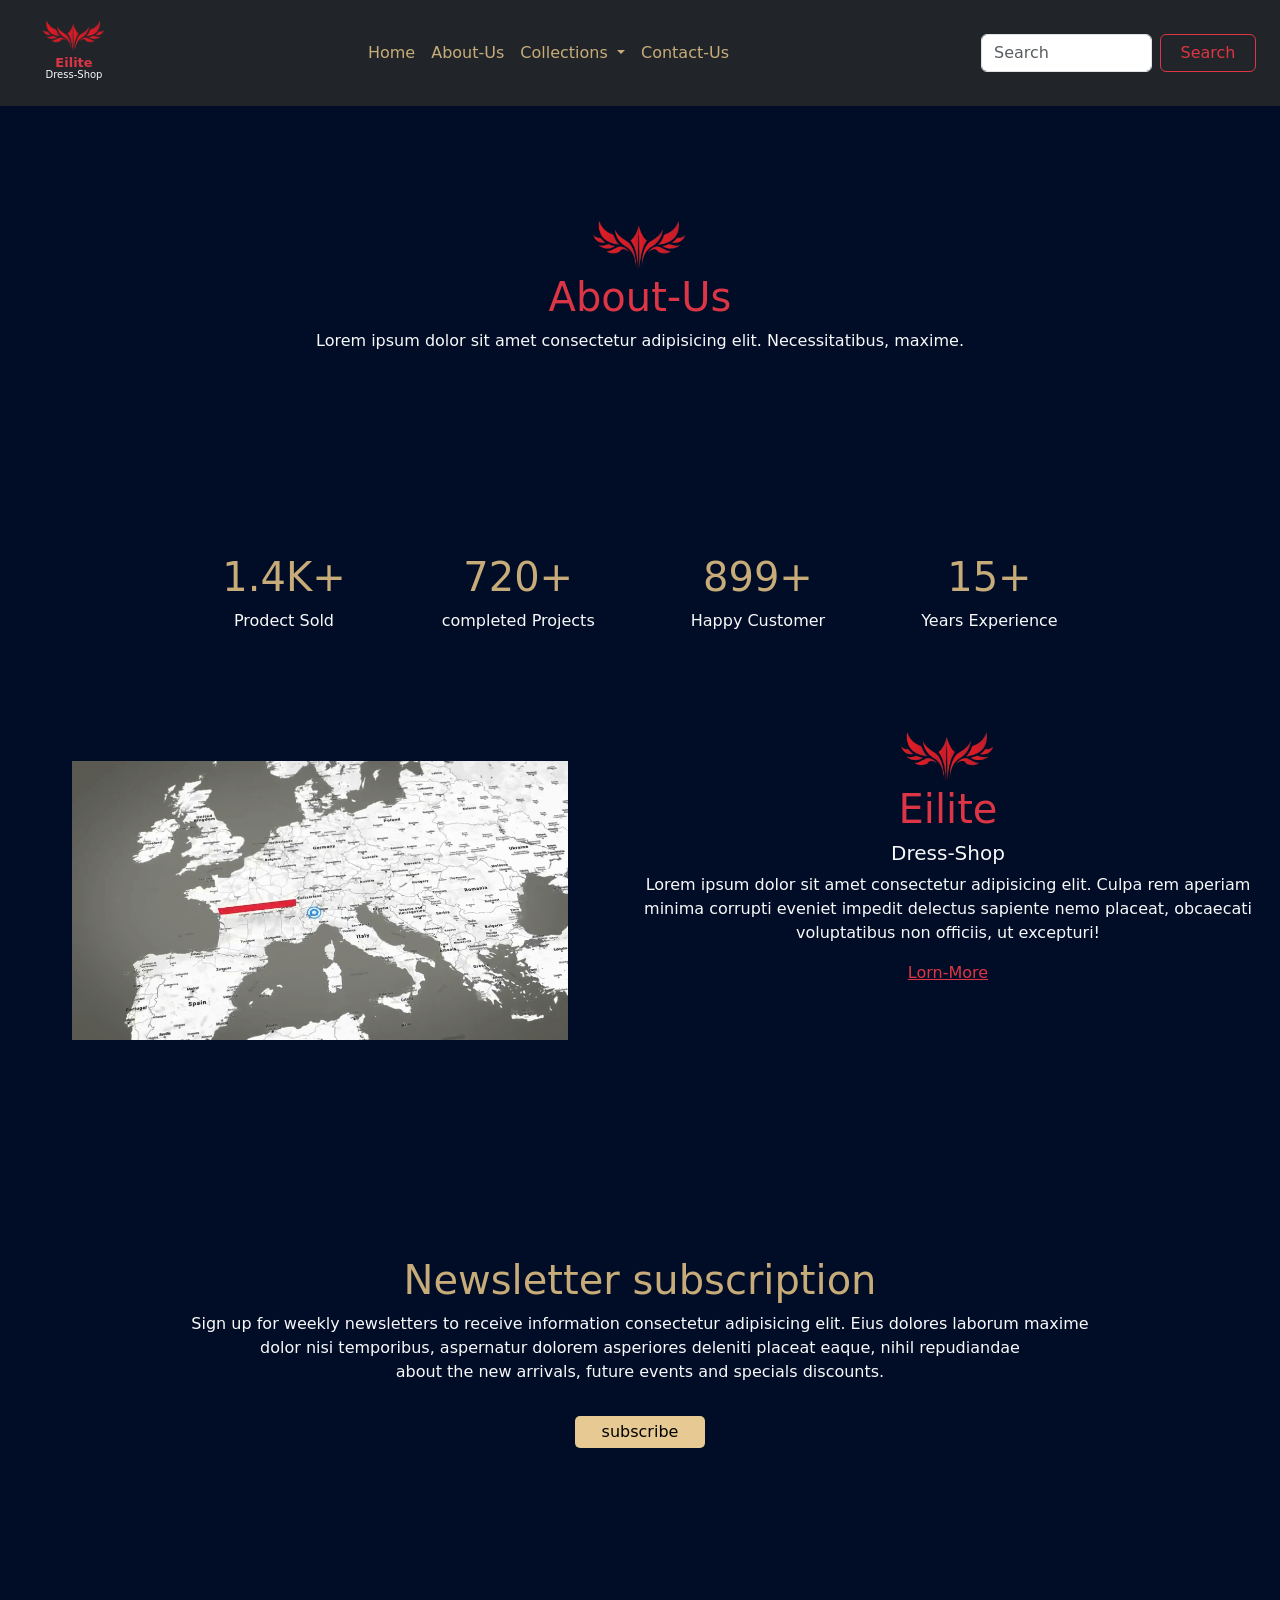
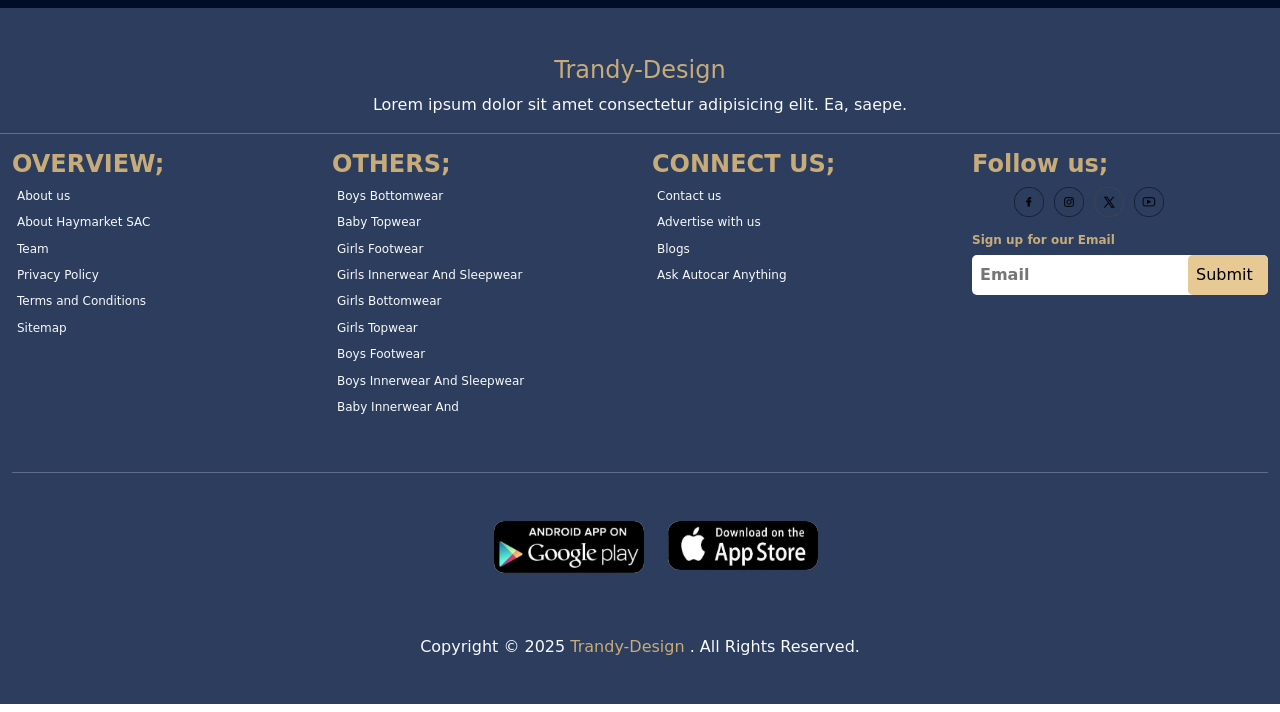
<file: about.html>
<!DOCTYPE html>
<html lang="en">

<head>
    <meta charset="UTF-8">
    <meta name="viewport" content="width=device-width, initial-scale=1.0">
    <title>Document</title>
    <link rel="stylesheet" href="./about.css">
    <link href="https://cdn.jsdelivr.net/npm/bootstrap@5.3.8/dist/css/bootstrap.min.css" rel="stylesheet"
        integrity="sha384-sRIl4kxILFvY47J16cr9ZwB07vP4J8+LH7qKQnuqkuIAvNWLzeN8tE5YBujZqJLB" crossorigin="anonymous">
</head>

<body>

    <section class="main">

    <!-- nav-start -->

        <nav class="navbar navbar-expand-lg navbar-dark bg-dark px-4">
            <div class="nav-logo text-center  text-light">
                <img src="./img/logo-removebg-preview (5).png" class="nav-img" alt="">
                <h4 class="fw-bold text-danger text-center">Eilite</h4>
                <p>Dress-Shop</p>
            </div>

            <button class="navbar-toggler" type="button" data-bs-toggle="collapse" data-bs-target="#navbarNav">
                <span class="navbar-toggler-icon"></span>
            </button>

            <div class="collapse navbar-collapse" id="navbarNav">
                <ul class="navbar-nav mx-auto">

                    <li class="nav-item">
                        <a class="nav-link" href="#">Home</a>
                    </li>

                    <li class="nav-item">
                        <a class="nav-link" title="All Redy Your having in About Page" href="./about.html">About-Us</a>
                    </li>

                    <!-- MEGA MENU -->
                    <li class="nav-item dropdown">
                        <a class="nav-link dropdown-toggle" href="#">
                            Collections
                        </a>

                        <ul class="dropdown-menu bg-dark text-light mega-menu p-4">
                            <div class="row">

                                <div class="col-md-3 text-light">
                                    <h6 class="dropdown-header text-danger">Mens</h6>
                                    <hr class="dropdown-divider bg-light w-25">
                                    <a class="dropdown-item" href="#">T-Shirts</a>
                                    <a class="dropdown-item" href="#">Formal Shirts</a>
                                    <a class="dropdown-item" href="#">Jeans</a>
                                    <a class="dropdown-item" href="#">Formal Shirts</a>
                                    <a class="dropdown-item" href="#">Shorts & Capris</a>
                                    <a class="dropdown-item" href="#">Trousers</a>
                                    <a class="dropdown-item" href="#">Pallazos & Cullotes</a>
                                    <a class="dropdown-item" href="#">Playsuits & Jumpsuits</a>
                                    <a class="dropdown-item" href="#">Jackets & Coats</a>
                                    <a class="dropdown-item" href="#">Sweatshirts & Pullovers</a>
                                </div>




                                <div class="col-md-3">
                                    <h6 class="dropdown-header text-danger">Womens</h6>

                                    <hr class="dropdown-divider bg-light w-25">

                                    <a class="dropdown-item" href="#">Tops</a>
                                    <a class="dropdown-item" href="#">Dresses</a>
                                    <a class="dropdown-item" href="#">Jeans</a>
                                    <a class="dropdown-item" href="#">Skirts</a>
                                    <a class="dropdown-item" href="#">Trousers</a>
                                    <a class="dropdown-item" href="#">Jackets</a>
                                    <a class="dropdown-item" href="#">Inner-wear</a>
                                    <a class="dropdown-item" href="#">Pains For Womens</a>

                                </div>

                                <div class="col-md-3">
                                    <h6 class="dropdown-header text-danger">Kids</h6>

                                    <hr class="dropdown-divider bg-light w-25">

                                    <a class="dropdown-item" href="#">T-Shirts</a>
                                    <a class="dropdown-item" href="#">Shorts</a>
                                    <a class="dropdown-item" href="#">Pains For Kids</a>
                                    <a class="dropdown-item" href="#">Watchs</a>
                                    <a class="dropdown-item" href="#">Trousers</a>
                                    <a class="dropdown-item" href="#">Jackets</a>
                                    <a class="dropdown-item" href="#">Sweatshirts & Pullovers</a>
                                    <a class="dropdown-item" href="#">School Wear</a>

                                </div>

                                <div class="col-md-3">
                                    <h6 class="dropdown-header text-danger">Other</h6>

                                    <hr class="dropdown-divider bg-light w-25">

                                    <a class="dropdown-item" href="#">Watches</a>
                                    <a class="dropdown-item" href="#">Bags</a>
                                    <a class="dropdown-item" href="#">Rings</a>
                                    <a class="dropdown-item" href="#">Jwollarys</a>
                                    <a class="dropdown-item" href="#">Coolers</a>
                                    <a class="dropdown-item" href="#">perfume</a>
                                    <a class="dropdown-item" href="#">Capes</a>
                                    <a class="dropdown-item" href="#">makeup-kit</a>
                                    <a class="dropdown-item" href="#">Foot-wear</a>
                                </div>

                            </div>
                        </ul>
                    </li>

                    <li class="nav-item">
                        <a class="nav-link" href="./contect.html">Contact-Us</a>
                    </li>

                </ul>
                <form class="d-flex w-25" role="search">
                    <input class="form-control mx-2" type="search" placeholder="Search" aria-label="Search">
                    <button class="btn btn-outline-danger" type="submit">Search</button>
                </form>
            </div>
        </nav>

        <!-- nav-end -->

    <!-- about-start -->

    <section class="about py-5">
        <div class="about-list text-center text-light py-5">
            <img style="width: 150px;" src="./img/logo-removebg-preview (5).png" alt="">
            <h1 class="text-danger">About-Us</h1>
            <p>Lorem ipsum dolor sit amet consectetur adipisicing elit. Necessitatibus, maxime.</p>
        </div>
    </section>

    <section class="parsentage">
        <div class="parsentage-list justify-content-center d-flex gap-5 text-light py-3 mt-5">
            <div class="pansentage-item text-center p-4">
                <h1>1.4K+</h1>
                <P>Prodect Sold</P>
            </div>
            <div class="pansentage-item p-4 text-center">
                <h1>720+</h1>
                <P>completed Projects</P>
            </div>
            <div class="pansentage-item text-center p-4">
                <h1>899+</h1>
                <P>Happy Customer</P>
            </div>
            <div class="pansentage-item text-center p-4">
                <h1>15+</h1>
                <P>Years Experience</P>
            </div>
        </div>
    </section>


    <!-- <div class="container-fluid d-flex">
        <div class="row d-flex">
            <div class="col-ms-12 col-md-12 col-lg-6 col-lx-6  d-flex">
                <div class="content-3">
                    <img src="./img/about-video.png" class="about-img
                    w-100" alt="">
                </div>
                
                <div class="col-ms-12 col-md-12 col-lg-6 col-lx-6 text-center d-flex">
                    <div class="content-4 text-light text-center">
                    <img class="logo" src="./img/logo-removebg-preview (5).png" alt="">
                    <h1 class="text-danger">Eilite</h1>
                    <h5>Dress-Shop</h5>
                    <p>Lorem ipsum dolor sit amet consectetur adipisicing elit. Culpa rem aperiam minima corrupti eveniet impedit delectus sapiente nemo placeat, obcaecati voluptatibus non officiis, ut excepturi!</p>
                    <a href="#" class="text-danger">Lorn-More</a>
                </div>
                </div>
            </div>
        </div>
    </div> -->

    <div class="row g-0  position-relative chin">
  <div class="col-md-6 mb-md-0 p-md-4 rounded-2">
 <img src="./img/about-video.png" class="about-img w-100 p-5 rounded-2" alt="">
  </div>
  <div class="col-md-6 p-4 ps-md-0 text-center text-light">
     <img class="logo" src="./img/logo-removebg-preview (5).png" alt="">
     <h1 class="text-danger">Eilite</h1>
    <h5 class="mt-0">Dress-Shop</h5>
     <p>Lorem ipsum dolor sit amet consectetur adipisicing elit. Culpa rem aperiam minima corrupti eveniet impedit delectus sapiente nemo placeat, obcaecati voluptatibus non officiis, ut excepturi!</p>
                    <a href="#" class="text-danger">Lorn-More</a>
  </div>
</div>

    <!-- subscribe-start -->
    <section class="subscribe my-5 text-center text-light">
        <div class="subscribe-list py-5">
            <div class="subscribe-item my-5">
                <h1>Newsletter subscription</h1>
                <p>Sign up for weekly newsletters to receive information consectetur adipisicing elit. Eius dolores
                    laborum maxime <br>dolor nisi temporibus, aspernatur dolorem asperiores deleniti placeat eaque,
                    nihil repudiandae <br>about the new arrivals, future events and specials discounts.</p>
                <button class="my-3 p-1">subscribe</button>
            </div>
        </div>
    </section>
    <!-- subscribe-end -->

    <!-- footer-strat -->
    <footer class="footer-list text-light">
        <div class="container-fluid">
            <div class="row">
                <div class="footer-item">
                    <h4 class="h4 text-center mt-5">Trandy-Design</h4>
                    <p class="p text-center">Lorem ipsum dolor sit amet consectetur adipisicing elit. Ea, saepe.</p>
                </div>
                <hr>
                <div class="col">
                    <div class="footer-text">
                        <h2 class="h2 fw-bold fs-4">OVERVIEW;</h2>
                        <h6>About us</h6>
                        <h6>About Haymarket SAC</h6>
                        <h6>Team</h6>
                        <h6>Privacy Policy</h6>
                        <h6>Terms and Conditions</h6>
                        <h6>Sitemap</h6>
                    </div>
                </div>
                <div class="col">
                    <div class="footer-text">
                        <h2 class="h2 fw-bold fs-4">OTHERS;</h2>

                        <h6>Boys Bottomwear</h6>
                        <h6>Baby Topwear</h6>
                        <h6>Girls Footwear</h6>
                        <h6>Girls Innerwear And Sleepwear</h6>
                        <h6>Girls Bottomwear</h6>
                        <h6>Girls Topwear</h6>
                        <h6>Boys Footwear</h6>
                        <h6>Boys Innerwear And Sleepwear</h6>
                        <h6>Baby Innerwear And</h6>
                    </div>
                </div>
                <div class="col">
                    <div class="footer-text">
                        <h2 class="h2 fw-bold fs-4">CONNECT US;</h2>
                        <h6>Contact us</h6>
                        <h6>Advertise with us</h6>
                        <h6>Blogs</h6>
                        <h6>Ask Autocar Anything</h6>
                    </div>
                </div>
                <div class="col">
                    <div class="footer-text">
                        <h2 class="h2 fw-bold fs-4">Follow us;</h2>
                        <ul class="ul d-flex ">
                            <li><img style="width: 30px;" src="./img/logo-icon-1.avif" alt=""></li>
                            <li><img style="width: 30px;" src="./img/logo-icon-2.avif" alt=""></li>
                            <li><img style="width: 30px;" src="./img/logo-icon-3.avif" alt=""></li>
                            <li><img style="width: 30px;" src="./img/logo-icon-4.avif" alt=""></li>
                        </ul>
                        <h2 class="h2 fw-bold">Sign up for our Email</h2>
                        <form action="" class=" d-flex gap-2">
                            <input type="text" name="" id="" class="search-1 br-5 p-2 fw-bold w-100"
                                placeholder="Email">
                            <button class="btn-sty d-flex p-2 text-center  main-button">Submit</button>
                        </form>

                    </div>
                </div>

            </div>
            <hr class="hr mb-5 mt-5">
            <ul class="ul d-flex gap-4 justify-content-center ">
                <li><img style="width: 150px;background-color: white;border-radius: 10px;"
                        src="./img/app-removebg-preview - Copy.png" alt=""></li>
                <li><img style="width: 150px;height: 49px; margin-top: px;background-color: white;border-radius: 12px;"
                        src="./img/playstore-1.png" alt=""></li>
            </ul>
            <h6 class="h6 text-center  py-5">Copyright © 2025 <span>Trandy-Design </span>. All Rights Reserved.
            </h6>
    </footer>

    <!-- footer-end -->

    </section>



    <script src="https://cdn.jsdelivr.net/npm/bootstrap@5.3.8/dist/js/bootstrap.bundle.min.js"
        integrity="sha384-FKyoEForCGlyvwx9Hj09JcYn3nv7wiPVlz7YYwJrWVcXK/BmnVDxM+D2scQbITxI" crossorigin="anonymous">
    </script>


</body>

</html>
</file>
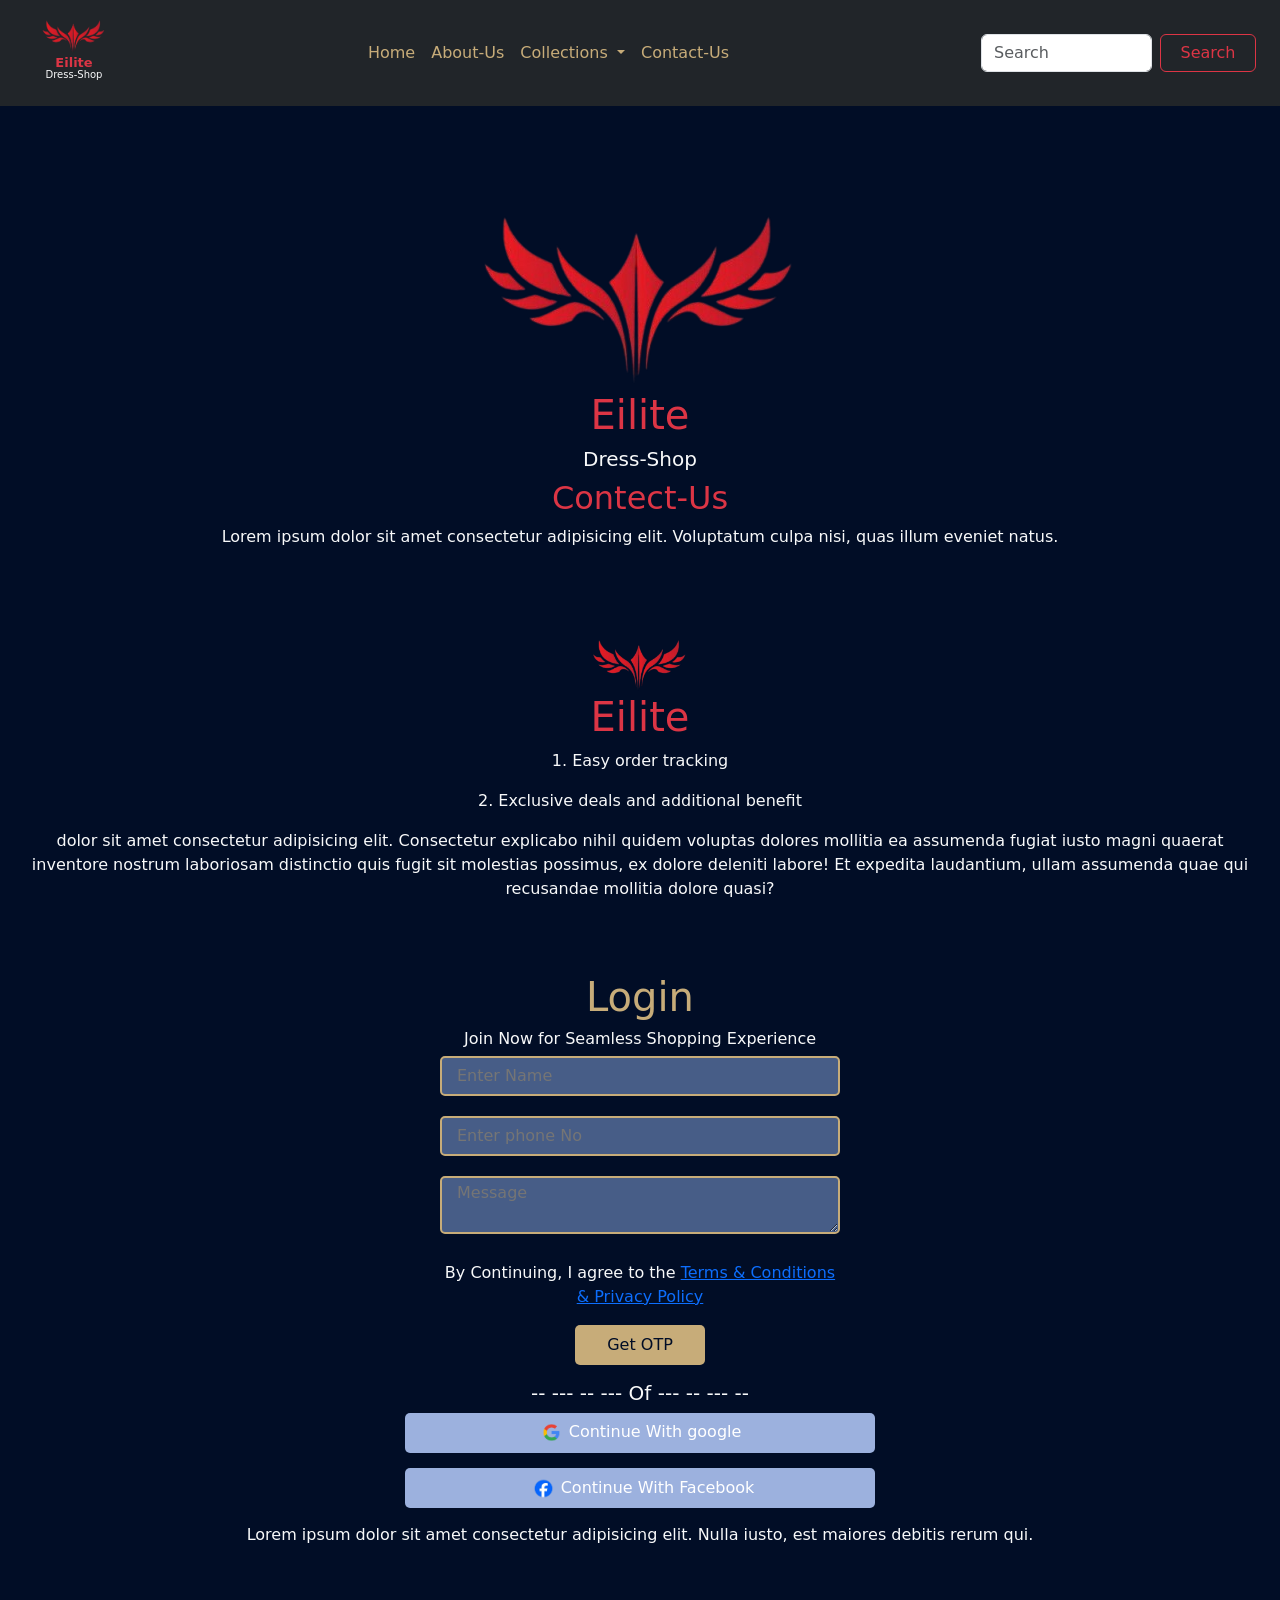
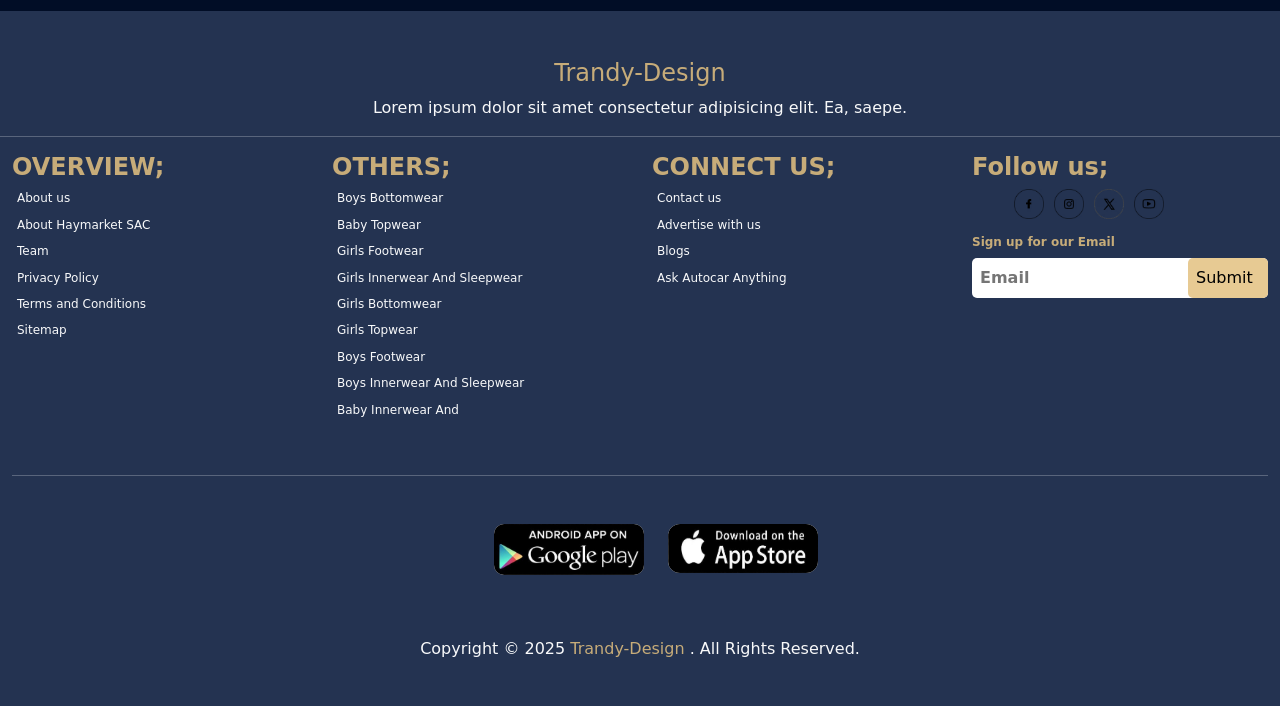
<file: contect.html>
<!DOCTYPE html>
<html lang="en">

<head>
    <meta charset="UTF-8">
    <meta name="viewport" content="width=device-width, initial-scale=1.0">
    <title>Document</title>
    <link rel="stylesheet" href="./contect.css">
    <link href="https://cdn.jsdelivr.net/npm/bootstrap@5.3.8/dist/css/bootstrap.min.css" rel="stylesheet"
        integrity="sha384-sRIl4kxILFvY47J16cr9ZwB07vP4J8+LH7qKQnuqkuIAvNWLzeN8tE5YBujZqJLB" crossorigin="anonymous">
</head>

<body>

    <section class="main">

     <!-- nav-start -->

        <nav class="navbar navbar-expand-lg navbar-dark bg-dark px-4">
            <div class="nav-logo text-center  text-light">
                <img src="./img/logo-removebg-preview (5).png" class="nav-img" alt="">
                <h4 class="fw-bold text-danger text-center">Eilite</h4>
                <p>Dress-Shop</p>
            </div>

            <button class="navbar-toggler" type="button" data-bs-toggle="collapse" data-bs-target="#navbarNav">
                <span class="navbar-toggler-icon"></span>
            </button>

            <div class="collapse navbar-collapse" id="navbarNav">
                <ul class="navbar-nav mx-auto">

                    <li class="nav-item">
                        <a class="nav-link" href="./index.html">Home</a>
                    </li>

                    <li class="nav-item">
                        <a class="nav-link" href="./about.html">About-Us</a>
                    </li>

                    <!-- MEGA MENU -->
                    <li class="nav-item dropdown">
                        <a class="nav-link dropdown-toggle" href="#">
                            Collections
                        </a>

                        <ul class="dropdown-menu bg-dark text-light mega-menu p-4">
                            <div class="row">

                                <div class="col-md-3 text-light">
                                    <h6 class="dropdown-header text-danger">Mens</h6>
                                    <hr class="dropdown-divider bg-light w-25">
                                    <a class="dropdown-item" href="#">T-Shirts</a>
                                    <a class="dropdown-item" href="#">Formal Shirts</a>
                                    <a class="dropdown-item" href="#">Jeans</a>
                                    <a class="dropdown-item" href="#">Formal Shirts</a>
                                    <a class="dropdown-item" href="#">Shorts & Capris</a>
                                    <a class="dropdown-item" href="#">Trousers</a>
                                    <a class="dropdown-item" href="#">Pallazos & Cullotes</a>
                                    <a class="dropdown-item" href="#">Playsuits & Jumpsuits</a>
                                    <a class="dropdown-item" href="#">Jackets & Coats</a>
                                    <a class="dropdown-item" href="#">Sweatshirts & Pullovers</a>
                                </div>




                                <div class="col-md-3">
                                    <h6 class="dropdown-header text-danger">Womens</h6>

                                    <hr class="dropdown-divider bg-light w-25">

                                    <a class="dropdown-item" href="#">Tops</a>
                                    <a class="dropdown-item" href="#">Dresses</a>
                                    <a class="dropdown-item" href="#">Jeans</a>
                                    <a class="dropdown-item" href="#">Skirts</a>
                                    <a class="dropdown-item" href="#">Trousers</a>
                                    <a class="dropdown-item" href="#">Jackets</a>
                                    <a class="dropdown-item" href="#">Inner-wear</a>
                                    <a class="dropdown-item" href="#">Pains For Womens</a>

                                </div>

                                <div class="col-md-3">
                                    <h6 class="dropdown-header text-danger">Kids</h6>

                                    <hr class="dropdown-divider bg-light w-25">

                                    <a class="dropdown-item" href="#">T-Shirts</a>
                                    <a class="dropdown-item" href="#">Shorts</a>
                                    <a class="dropdown-item" href="#">Pains For Kids</a>
                                    <a class="dropdown-item" href="#">Watchs</a>
                                    <a class="dropdown-item" href="#">Trousers</a>
                                    <a class="dropdown-item" href="#">Jackets</a>
                                    <a class="dropdown-item" href="#">Sweatshirts & Pullovers</a>
                                    <a class="dropdown-item" href="#">School Wear</a>

                                </div>

                                <div class="col-md-3">
                                    <h6 class="dropdown-header text-danger">Other</h6>

                                    <hr class="dropdown-divider bg-light w-25">

                                    <a class="dropdown-item" href="#">Watches</a>
                                    <a class="dropdown-item" href="#">Bags</a>
                                    <a class="dropdown-item" href="#">Rings</a>
                                    <a class="dropdown-item" href="#">Jwollarys</a>
                                    <a class="dropdown-item" href="#">Coolers</a>
                                    <a class="dropdown-item" href="#">perfume</a>
                                    <a class="dropdown-item" href="#">Capes</a>
                                    <a class="dropdown-item" href="#">makeup-kit</a>
                                    <a class="dropdown-item" href="#">Foot-wear</a>
                                </div>

                            </div>
                        </ul>
                    </li>

                    <li class="nav-item">
                        <a class="nav-link" title="All Redy Your having in Contect Page" href="./contect.html">Contact-Us</a>
                    </li>

                </ul>
                <form class="d-flex w-25" role="search">
                    <input class="form-control mx-2" type="search" placeholder="Search" aria-label="Search">
                    <button class="btn btn-outline-danger" type="submit">Search</button>
                </form>
            </div>
        </nav>

        <!-- nav-end -->


     <section class="contect">
        <div class="contect-list text-center py-5 text-light">
            <img class="contect-img text-center " src="./img/logo-removebg-preview (5).png" alt="">
            <h1 class="text-danger">Eilite</h1>
            <h5>Dress-Shop</h5>
            <h2 class="text-danger">Contect-Us</h2>
            
            <p>Lorem ipsum dolor sit amet consectetur adipisicing elit. Voluptatum culpa nisi, quas illum eveniet natus.</p>
        </div>
     </section>


    <!-- prodect-start -->

    <div class="container-fluid text-center">
        <div class="row">
            <div class="col">
                <div class="prodect-list text-light p-2 pl-5">
                    <img class="prodect-img" src="./img/logo-removebg-preview (5).png" alt="">
                    <h1 class="text-danger">Eilite</h1>
                   
                    <p>1. Easy order tracking</p>
                  
                    <p>2. Exclusive deals and additional benefit</p>

                    <p> dolor sit amet consectetur adipisicing elit. Consectetur explicabo nihil quidem voluptas dolores mollitia ea assumenda fugiat iusto magni quaerat inventore nostrum laboriosam distinctio quis fugit sit molestias possimus, ex dolore deleniti labore! Et expedita laudantium, ullam assumenda quae qui recusandae mollitia dolore quasi?</p>
                </div>
            </div>

            
        </div>
    </div>
    <!-- prodect-start -->


    <div class="container-fluid">
        <div class="row">
            <div class="col text-center justify-content-center">
                <div class="prodect-text text-center py-5 text-light p-2">
                    <h1>Login</h1>
                    <h6>Join Now for Seamless Shopping Experience</h6>
                    <form action="#">
                        <input class="inputbar" type="text" name="" id="" placeholder="Enter Name">  <br>
                        <input class="inputbar" type="text" name="" id="" placeholder="Enter phone No"> <br>
                        <textarea class="inputbar h-50" name="" id="" placeholder="Message"></textarea>

                        

                        <p>By Continuing, I agree to the <a href="#">Terms & Conditions <br>& Privacy Policy</a></p>

                        <button class="mb-3">Get OTP</button>

                        
                        <div class="con">

                             <h5>-- --- -- --- Of --- -- --- -- </h5>

                            <button class="btn inputbar-1"> <img style="width: 25px;" src="./img/goole-removebg-preview.png" alt=""> Continue With google</button><br>
                            <button class="btn inputbar-1"> <img style="width: 35px;" src="./img/facebook-removebg-preview.png" alt="">Continue With Facebook</button><br>

                            <p>Lorem ipsum dolor sit amet consectetur adipisicing elit. Nulla iusto, est maiores debitis rerum qui.</p>

                        </div>

                    </form>
                </div>
            </div>
        </div>
    </div>


    <!-- footer-strat -->
    <footer class="footer-list text-light">
        <div class="container-fluid">
            <div class="row">
                <div class="footer-item">
                    <h4 class="h4 text-center mt-5">Trandy-Design</h4>
                    <p class="p text-center">Lorem ipsum dolor sit amet consectetur adipisicing elit. Ea, saepe.</p>
                </div>
                <hr>
                <div class="col">
                    <div class="footer-text">
                        <h2 class="h2 fw-bold fs-4">OVERVIEW;</h2>
                        <h6>About us</h6>
                        <h6>About Haymarket SAC</h6>
                        <h6>Team</h6>
                        <h6>Privacy Policy</h6>
                        <h6>Terms and Conditions</h6>
                        <h6>Sitemap</h6>
                    </div>
                </div>
                <div class="col">
                    <div class="footer-text">
                        <h2 class="h2 fw-bold fs-4">OTHERS;</h2>

                        <h6>Boys Bottomwear</h6>
                        <h6>Baby Topwear</h6>
                        <h6>Girls Footwear</h6>
                        <h6>Girls Innerwear And Sleepwear</h6>
                        <h6>Girls Bottomwear</h6>
                        <h6>Girls Topwear</h6>
                        <h6>Boys Footwear</h6>
                        <h6>Boys Innerwear And Sleepwear</h6>
                        <h6>Baby Innerwear And</h6>
                    </div>
                </div>
                <div class="col">
                    <div class="footer-text">
                        <h2 class="h2 fw-bold fs-4">CONNECT US;</h2>
                        <h6>Contact us</h6>
                        <h6>Advertise with us</h6>
                        <h6>Blogs</h6>
                        <h6>Ask Autocar Anything</h6>
                    </div>
                </div>
                <div class="col">
                    <div class="footer-text">
                        <h2 class="h2 fw-bold fs-4">Follow us;</h2>
                        <ul class="ul d-flex ">
                            <li><img style="width: 30px;" src="./img/logo-icon-1.avif" alt=""></li>
                            <li><img style="width: 30px;" src="./img/logo-icon-2.avif" alt=""></li>
                            <li><img style="width: 30px;" src="./img/logo-icon-3.avif" alt=""></li>
                            <li><img style="width: 30px;" src="./img/logo-icon-4.avif" alt=""></li>
                        </ul>
                        <h2 class="h2 fw-bold">Sign up for our Email</h2>
                        <form action="" class=" d-flex gap-2">
                            <input type="text" name="" id="" class="search-1 br-5 p-2 fw-bold w-100"
                                placeholder="Email">
                            <button class="btn-sty d-flex p-2 text-center  main-button">Submit</button>
                        </form>

                    </div>
                </div>

            </div>
            <hr class="hr mb-5 mt-5">
            <ul class="ul-bar d-flex gap-4 justify-content-center ">
                <li><img style="width: 150px;background-color: white;border-radius: 10px;"
                        src="./img/app-removebg-preview - Copy.png" alt=""></li>
                <li><img style="width: 150px;height: 49px; margin-top: px;background-color: white;border-radius: 12px;"
                        src="./img/playstore-1.png" alt=""></li>
            </ul>
            <h6 class="h6 text-center  py-5">Copyright © 2025 <span>Trandy-Design </span>. All Rights Reserved.
            </h6>
    </footer>

    <!-- footer-end -->

    </section>



    <script src="https://cdn.jsdelivr.net/npm/bootstrap@5.3.8/dist/js/bootstrap.bundle.min.js"
        integrity="sha384-FKyoEForCGlyvwx9Hj09JcYn3nv7wiPVlz7YYwJrWVcXK/BmnVDxM+D2scQbITxI" crossorigin="anonymous">
    </script>


</body>

</html>
</file>
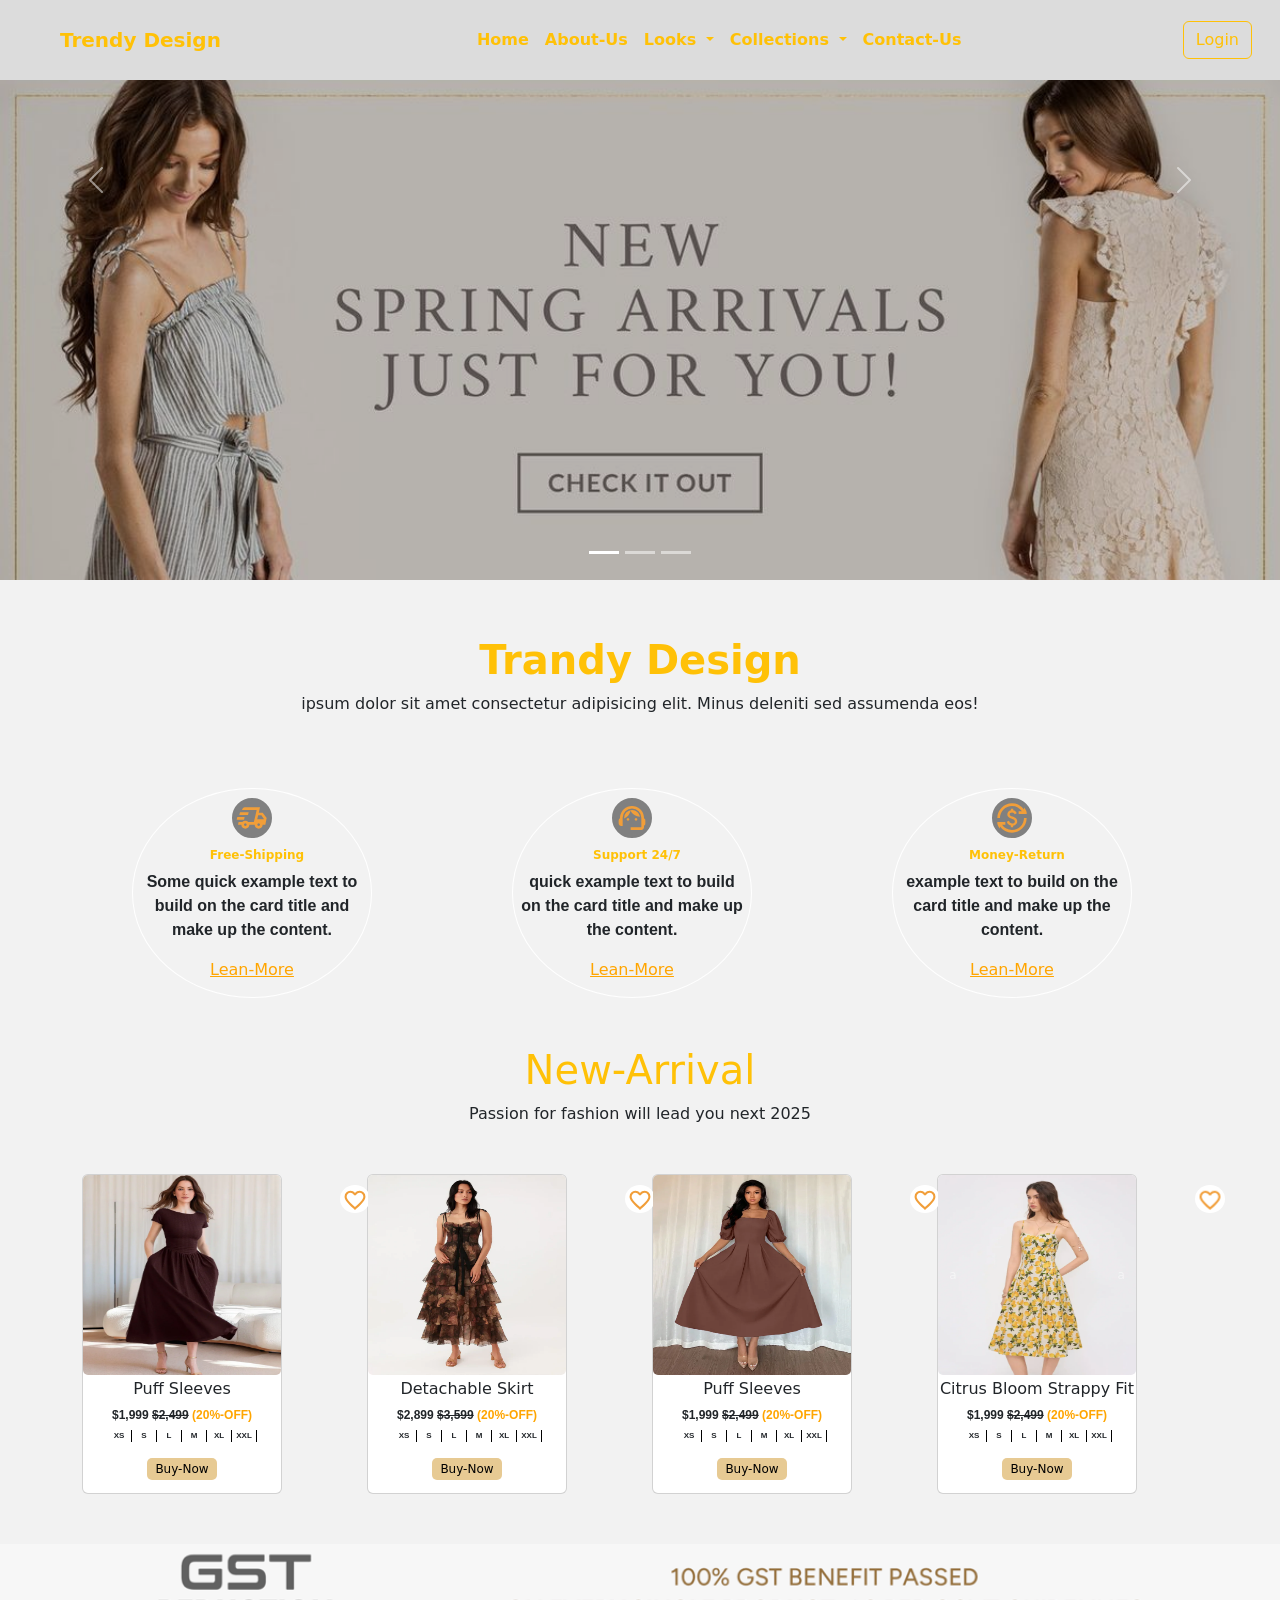
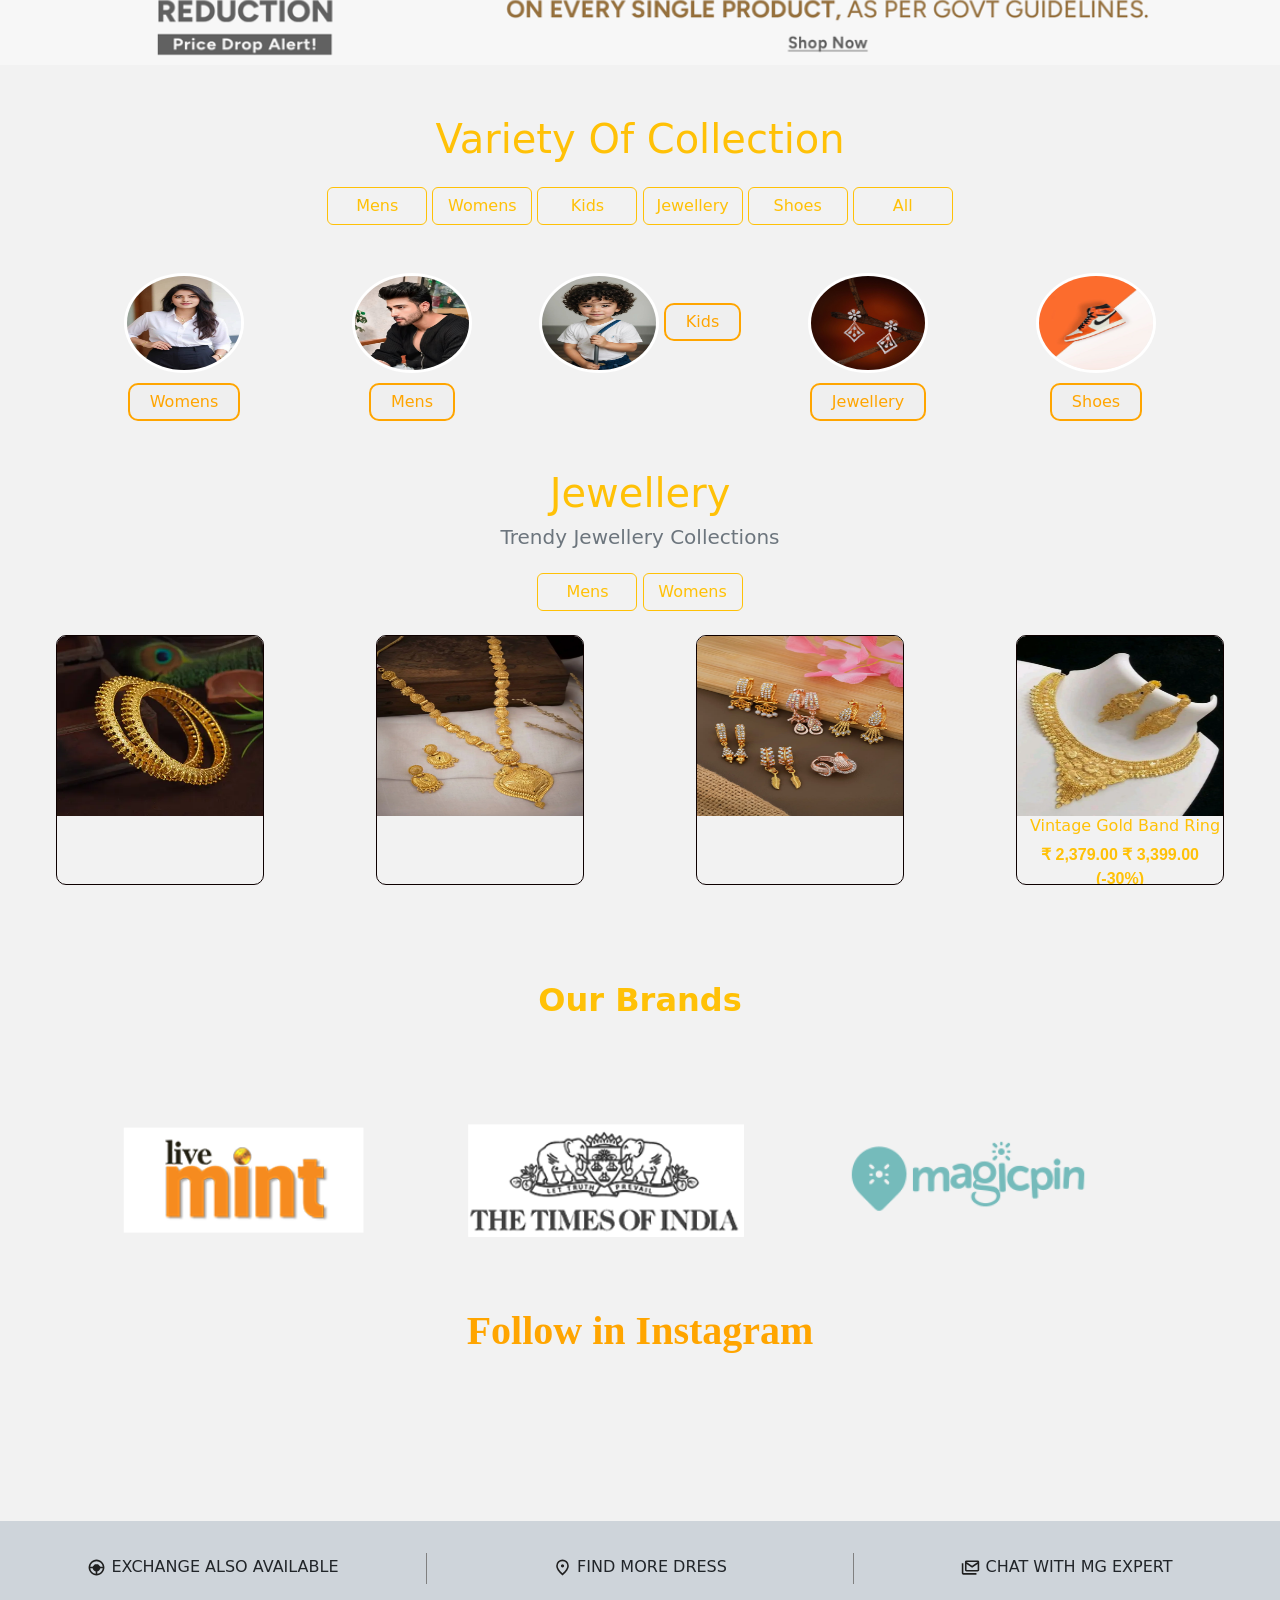
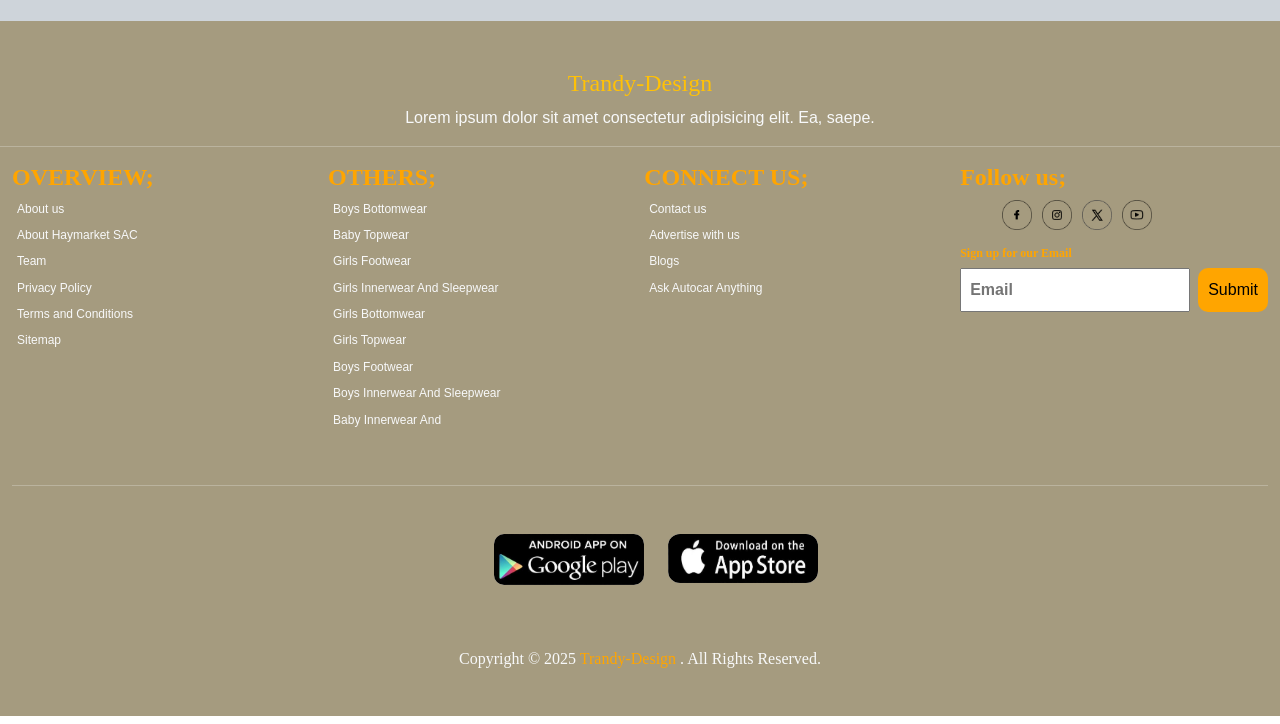
<file: index-2.html>
<!DOCTYPE html>
<html lang="en">

<head>
    <meta charset="UTF-8">
    <meta name="viewport" content="width=device-width, initial-scale=1.0">
    <title>Document</title>
    <link rel="stylesheet" href="./style-2.css">
    <link rel="stylesheet"
        href="https://fonts.googleapis.com/css2?family=Material+Symbols+Outlined:opsz,wght,FILL,GRAD@20..48,100..700,0..1,-50..200&icon_names=delivery_truck_speed" />
    <link href="https://cdn.jsdelivr.net/npm/bootstrap@5.3.8/dist/css/bootstrap.min.css" rel="stylesheet"
        integrity="sha384-sRIl4kxILFvY47J16cr9ZwB07vP4J8+LH7qKQnuqkuIAvNWLzeN8tE5YBujZqJLB" crossorigin="anonymous">

</head>

<body>
    <!-- nav -->

    <section class="back">

        <nav class="navbar navbar-expand-lg">
            <div class="container-fluid">
                <a class="navbar-brand fw-bold mx-5 text-warning" href="#">Trendy Design</a>
                <button class="navbar-toggler" type="button" data-bs-toggle="collapse"
                    data-bs-target="#navbarSupportedContent" aria-controls="navbarSupportedContent"
                    aria-expanded="false" aria-label="Toggle navigation">
                    <span class="navbar-toggler-icon"></span>
                </button>
                <div class="collapse text-warning navbar-collapse" id="navbarSupportedContent">
                    <ul class="navbar-nav text-end me-auto mb-2 mb-lg-0">
                        <li class="nav-item">
                            <a class="nav-link" href="#">Home</a>
                        </li>
                        <li class="nav-item">
                            <a class="nav-link" href="#">About-Us</a>
                        </li>

                        <li class="nav-item dropdown">
                            <a class="nav-link dropdown-toggle" href="#" role="button" data-bs-toggle="dropdown"
                                aria-expanded="false">
                                Looks
                            </a>
                            <ul class="dropdown-menu  bg-secondary text-warning">
                                <li><a class="dropdown-item" href="#"> Mens Collection</a></li>
                                <li><a class="dropdown-item" href="#">Womens Collection</a></li>
                                <li>
                                    <hr class="dropdown-divider">
                                </li>
                                <li><a class="dropdown-item" href="#">Kids Collection</a></li>
                            </ul>
                        </li>

                        <li class="nav-item text-center  dropdown">
                            <a class="nav-link dropdown-toggle" href="#" role="button" data-bs-toggle="dropdown"
                                aria-expanded="false">
                                Collections
                            </a>
                            <ul class="dropdown-menu text-center bg-secondary text-warning justify-content-center">
                                <li><a class="dropdown-item" href="#">Seasonal Collection</a></li>
                                <li><a class="dropdown-item" href="#">Festive Collection</a></li>
                                <li>
                                    <hr class="dropdown-divider">
                                </li>
                                <li><a class="dropdown-item" href="#">Wedding Collection</a></li>
                            </ul>
                        </li>



                        <li class="nav-item">
                            <a class="nav-link" href="#">Contact-Us</a>
                        </li>

                    </ul>
                    <form class="d-flex px-3" role="search">
                        <button class="btn btn-outline-warning" type="submit">Login</button>
                    </form>
                </div>

            </div>
        </nav>                  

        <!-- caroclle -->

        <div id="carouselExampleIndicators" class="carousel slide">
            <div class="carousel-indicators">
                <button type="button" data-bs-target="#carouselExampleIndicators4" data-bs-slide-to="0" class="active"
                    aria-current="true" aria-label="Slide 1"></button>
                <button type="button" data-bs-target="#carouselExampleIndicators4" data-bs-slide-to="1"
                    aria-label="Slide 2"></button>
                <button type="button" data-bs-target="#carouselExampleIndicators4" data-bs-slide-to="2"
                    aria-label="Slide 3"></button>
            </div>
            <div class="carousel-inner">
                <div class="carousel-item active">
                    <img src="./img/banner-img-7.jpg" class="banner d-block w-100" alt="...">
                </div>
                <div class="carousel-item">
                    <img src="./img/banner-img-8.jpg" class="banner d-block w-100" alt="...">
                </div>
                <div class="carousel-item">
                    <img src="./img/banner-img-6.jpg" class="banner d-block w-100" alt="...">
                </div>
            </div>
            <button class="carousel-control-prev" type="button" data-bs-target="#carouselExampleIndicators"
                data-bs-slide="prev">
                <span class="carousel-control-prev-icon" aria-hidden="true"></span>
                <span class="visually-hidden">Previous</span>
            </button>
            <button class="carousel-control-next" type="button" data-bs-target="#carouselExampleIndicators"
                data-bs-slide="next">
                <span class="carousel-control-next-icon" aria-hidden="true"></span>
                <span class="visually-hidden">Next</span>
            </button>
        </div>

        <!-- content-start -->

        <div class="text text-center py-2 my-5">
            <h1 class="fw-bold text-warning">Trandy Design</h1>
            <p> ipsum dolor sit amet consectetur adipisicing elit. Minus deleniti sed assumenda eos!</p>
        </div>

        <div class="main-card">
            <div class="container text-center">
                <div class="row">

                    <!-- content-1 -->

                    <div class="col">
                        <div class="content text-center" style="width: 15rem;height: 210px;">
                            <div class="content-body">
                                <svg class="google mt-1" xmlns="http://www.w3.org/2000/svg" height="40px" width="40px"
                                    viewBox="0 -960 960 960" width="24px" fill="#F19E39">
                                    <path
                                        d="M280-160q-50 0-85-35t-35-85H60l18-80h113q17-19 40-29.5t49-10.5q26 0 49 10.5t40 29.5h167l84-360H182l4-17q6-28 27.5-45.5T264-800h456l-37 160h117l120 160-40 200h-80q0 50-35 85t-85 35q-50 0-85-35t-35-85H400q0 50-35 85t-85 35Zm357-280h193l4-21-74-99h-95l-28 120Zm-19-273 2-7-84 360 2-7 34-146 46-200ZM20-427l20-80h220l-20 80H20Zm80-146 20-80h260l-20 80H100Zm180 333q17 0 28.5-11.5T320-280q0-17-11.5-28.5T280-320q-17 0-28.5 11.5T240-280q0 17 11.5 28.5T280-240Zm400 0q17 0 28.5-11.5T720-280q0-17-11.5-28.5T680-320q-17 0-28.5 11.5T640-280q0 17 11.5 28.5T680-240Z" />
                                </svg>
                                <h5 class="content-subtitle mb-2 fw-bold text-warning">Free-Shipping</h5>
                                <p class="content-text">Some quick example text to build on the card title and make up
                                    the content.</p>
                                <a href="#" class="content-link">Lean-More</a>
                            </div>
                        </div>
                    </div>

                    <!-- content-2 -->

                    <div class="col">
                        <div class="content text-center" style="width: 15rem;height: 210px;">
                            <div class="content-body">
                                <svg class="google mt-1" xmlns="http://www.w3.org/2000/svg" height="40px" width="40px"
                                    viewBox="0 -960 960 960" width="24px" fill="#F19E39">
                                    <path
                                        d="M440-120v-80h320v-284q0-117-81.5-198.5T480-764q-117 0-198.5 81.5T200-484v244h-40q-33 0-56.5-23.5T80-320v-80q0-21 10.5-39.5T120-469l3-53q8-68 39.5-126t79-101q47.5-43 109-67T480-840q68 0 129 24t109 66.5Q766-707 797-649t40 126l3 52q19 9 29.5 27t10.5 38v92q0 20-10.5 38T840-249v49q0 33-23.5 56.5T760-120H440Zm-80-280q-17 0-28.5-11.5T320-440q0-17 11.5-28.5T360-480q17 0 28.5 11.5T400-440q0 17-11.5 28.5T360-400Zm240 0q-17 0-28.5-11.5T560-440q0-17 11.5-28.5T600-480q17 0 28.5 11.5T640-440q0 17-11.5 28.5T600-400Zm-359-62q-7-106 64-182t177-76q89 0 156.5 56.5T720-519q-91-1-167.5-49T435-698q-16 80-67.5 142.5T241-462Z" />
                                </svg>
                                <h5 class="content-subtitle mb-2 fw-bold text-warning">Support 24/7</h5>
                                <p class="content-text"> quick example text to build on the card title and make up the
                                    content.</p>
                                <a href="#" class="content-link">Lean-More</a>
                            </div>
                        </div>
                    </div>

                    <!-- content-3 -->

                    <div class="col">
                        <div class="content text-center" style="width: 15rem;height: 210px;">
                            <div class="content-body">
                                <svg class="google mt-1" xmlns="http://www.w3.org/2000/svg" height="40px" width="40px"
                                    viewBox="0 -960 960 960" width="24px" fill="#F19E39">
                                    <path
                                        d="M480-40q-112 0-206-51T120-227v107H40v-240h240v80h-99q48 72 126.5 116T480-120q75 0 140.5-28.5t114-77q48.5-48.5 77-114T840-480h80q0 91-34.5 171T791-169q-60 60-140 94.5T480-40Zm-36-160v-52q-47-11-76.5-40.5T324-370l66-26q12 41 37.5 61.5T486-314q33 0 56.5-15.5T566-378q0-29-24.5-47T454-466q-59-21-86.5-50T340-592q0-41 28.5-74.5T446-710v-50h70v50q36 3 65.5 29t40.5 61l-64 26q-8-23-26-38.5T482-648q-35 0-53.5 15T410-592q0 26 23 41t83 35q72 26 96 61t24 77q0 29-10 51t-26.5 37.5Q583-274 561-264.5T514-250v50h-70ZM40-480q0-91 34.5-171T169-791q60-60 140-94.5T480-920q112 0 206 51t154 136v-107h80v240H680v-80h99q-48-72-126.5-116T480-840q-75 0-140.5 28.5t-114 77q-48.5 48.5-77 114T120-480H40Z" />
                                </svg>
                                <h5 class="content-subtitle mb-2 fw-bold text-warning">Money-Return</h5>
                                <p class="content-text"> example text to build on the card title and make up the
                                    content.</p>
                                <a href="#" class="content-link">Lean-More</a>
                            </div>
                        </div>
                    </div>

                </div>

            </div>
        </div>






        <!-- card -->

        <div class="text-1 text-center justify-content-center mb-5 mt-5">
            <h1 class="text-warning">New-Arrival</h1>
            <p>Passion for fashion will lead you next 2025</p>
        </div>

        <section class="box">
            <div class="container text-center justify-content-center">
                <div class="row">

                    <!-- CARD 1 -->
                    <!-- <div class="col">
                        <div class="card" style="width: 12.5rem; height: 20rem;">
                            <div id="carouselCard1 text-center" class="carousel slide carousel-fade">
                                <div class="carousel-inners">
                                    <div class="carousel-item active">
                                        <svg class="heart" xmlns="http://www.w3.org/2000/svg" height="24px"
                                            viewBox="0 -960 960 960" width="24px" fill="#F19E39">
                                            <path
                                                d="m480-120-58-52q-101-91-167-157T150-447.5Q111-500 95.5-544T80-634q0-94 63-157t157-63q52 0 99 22t81 62q34-40 81-62t99-22q94 0 157 63t63 157q0 46-15.5 90T810-447.5Q771-395 705-329T538-172l-58 52Zm0-108q96-86 158-147.5t98-107q36-45.5 50-81t14-70.5q0-60-40-100t-100-40q-47 0-87 26.5T518-680h-76q-15-41-55-67.5T300-774q-60 0-100 40t-40 100q0 35 14 70.5t50 81q36 45.5 98 107T480-228Zm0-273Z" />
                                        </svg>
                                        <img src="./img/card-img-1.webp" class="d-block w-100" height="300">
                                    </div>
                                    <div class="carousel-item">
                                        <svg class="heart" xmlns="http://www.w3.org/2000/svg" height="24px"
                                            viewBox="0 -960 960 960" width="24px" fill="#F19E39">
                                            <path
                                                d="m480-120-58-52q-101-91-167-157T150-447.5Q111-500 95.5-544T80-634q0-94 63-157t157-63q52 0 99 22t81 62q34-40 81-62t99-22q94 0 157 63t63 157q0 46-15.5 90T810-447.5Q771-395 705-329T538-172l-58 52Zm0-108q96-86 158-147.5t98-107q36-45.5 50-81t14-70.5q0-60-40-100t-100-40q-47 0-87 26.5T518-680h-76q-15-41-55-67.5T300-774q-60 0-100 40t-40 100q0 35 14 70.5t50 81q36 45.5 98 107T480-228Zm0-273Z" />
                                        </svg>
                                        <img src="./img/card-img-2.webp" class="d-block w-100" height="300">
                                    </div>
                                    <div class="carousel-item">
                                        <svg class="heart" xmlns="http://www.w3.org/2000/svg" height="24px"
                                            viewBox="0 -960 960 960" width="24px" fill="#F19E39">
                                            <path
                                                d="m480-120-58-52q-101-91-167-157T150-447.5Q111-500 95.5-544T80-634q0-94 63-157t157-63q52 0 99 22t81 62q34-40 81-62t99-22q94 0 157 63t63 157q0 46-15.5 90T810-447.5Q771-395 705-329T538-172l-58 52Zm0-108q96-86 158-147.5t98-107q36-45.5 50-81t14-70.5q0-60-40-100t-100-40q-47 0-87 26.5T518-680h-76q-15-41-55-67.5T300-774q-60 0-100 40t-40 100q0 35 14 70.5t50 81q36 45.5 98 107T480-228Zm0-273Z" />
                                        </svg>
                                        <img src="./img/card-img-3.webp" class="d-block w-100" height="300">
                                    </div>
                                </div>
                                <button class="carousel-control-prev" type="button" data-bs-target="#carouselCard1"
                                    data-bs-slide="prev"></button>
                                <button class="carousel-control-next" type="button" data-bs-target="#carouselCard1"
                                    data-bs-slide="next"></button>
                            </div>
                            <div class="card-text text-center">
                                <h6>Flare Midi Dress</h6>
                                <p>$1,999 <del>$2,499</del> <span>(20%-OFF)</span></p>
                                <div class="text-p d-flex text-center justify-content-center">
                                    <p>XS</p>
                                    <p>S</p>
                                    <p>L</p>
                                    <p>M</p>
                                    <p>XL</p>
                                    <p>XXL</p>
                                </div>
                                <button class="card-btn">Buy-Now</button>
                            </div>
                        </div>
                    </div> -->

                    <div class="col">
                        <div class="card" style="width: 12.5rem; height: 20rem;">
                            <div id="carouselCard3" class="carousel slide carousel-fade">
                                <div class="carousel-inners">
                                    <div class="carousel-item active">
                                        <svg class="heart" xmlns="http://www.w3.org/2000/svg" height="24px"
                                            viewBox="0 -960 960 960" width="24px" fill="#F19E39">
                                            <path
                                                d="m480-120-58-52q-101-91-167-157T150-447.5Q111-500 95.5-544T80-634q0-94 63-157t157-63q52 0 99 22t81 62q34-40 81-62t99-22q94 0 157 63t63 157q0 46-15.5 90T810-447.5Q771-395 705-329T538-172l-58 52Zm0-108q96-86 158-147.5t98-107q36-45.5 50-81t14-70.5q0-60-40-100t-100-40q-47 0-87 26.5T518-680h-76q-15-41-55-67.5T300-774q-60 0-100 40t-40 100q0 35 14 70.5t50 81q36 45.5 98 107T480-228Zm0-273Z" />
                                        </svg>
                                        <img src="./img/card-img-1.webp" class="d-block w-100" height="300">
                                    </div>
                                    <div class="carousel-item">
                                        <svg class="heart" xmlns="http://www.w3.org/2000/svg" height="24px"
                                            viewBox="0 -960 960 960" width="24px" fill="#F19E39">
                                            <path
                                                d="m480-120-58-52q-101-91-167-157T150-447.5Q111-500 95.5-544T80-634q0-94 63-157t157-63q52 0 99 22t81 62q34-40 81-62t99-22q94 0 157 63t63 157q0 46-15.5 90T810-447.5Q771-395 705-329T538-172l-58 52Zm0-108q96-86 158-147.5t98-107q36-45.5 50-81t14-70.5q0-60-40-100t-100-40q-47 0-87 26.5T518-680h-76q-15-41-55-67.5T300-774q-60 0-100 40t-40 100q0 35 14 70.5t50 81q36 45.5 98 107T480-228Zm0-273Z" />
                                        </svg>
                                        <img src="./img/card-img-2.webp" class="d-block w-100" height="300">
                                    </div>
                                    <div class="carousel-item">
                                        <svg class="heart" xmlns="http://www.w3.org/2000/svg" height="24px"
                                            viewBox="0 -960 960 960" width="24px" fill="#F19E39">
                                            <path
                                                d="m480-120-58-52q-101-91-167-157T150-447.5Q111-500 95.5-544T80-634q0-94 63-157t157-63q52 0 99 22t81 62q34-40 81-62t99-22q94 0 157 63t63 157q0 46-15.5 90T810-447.5Q771-395 705-329T538-172l-58 52Zm0-108q96-86 158-147.5t98-107q36-45.5 50-81t14-70.5q0-60-40-100t-100-40q-47 0-87 26.5T518-680h-76q-15-41-55-67.5T300-774q-60 0-100 40t-40 100q0 35 14 70.5t50 81q36 45.5 98 107T480-228Zm0-273Z" />
                                        </svg>
                                        <img src="./img/card-img-3.webp" class="d-block w-100" height="300">
                                    </div>
                                </div>
                                <button class="carousel-control-prev" type="button" data-bs-target="#carouselCard1"
                                    data-bs-slide="prev"></button>
                                <button class="carousel-control-next" type="button" data-bs-target="#carouselCard1"
                                    data-bs-slide="next"></button>
                            </div>
                            <div class="card-text text-center">
                                <h6>Puff Sleeves</h6>
                                <p>$1,999 <del>$2,499</del> <span>(20%-OFF)</span></p>
                                <div class="text-p d-flex text-center justify-content-center">
                                    <p>XS</p>
                                    <p>S</p>
                                    <p>L</p>
                                    <p>M</p>
                                    <p>XL</p>
                                    <p>XXL</p>
                                </div>
                                <button class="card-btn">Buy-Now</button>
                            </div>
                        </div>
                    </div>

                    <!-- CARD 2 -->
                    <div class="col">
                        <div class="card" style="width: 12.5rem; height: 20rem;">
                            <div id="carouselCard2" class="carousel slide carousel-fade">
                                <div class="carousel-inners">
                                    <div class="carousel-item active">
                                        <svg class="heart" xmlns="http://www.w3.org/2000/svg" height="24px"
                                            viewBox="0 -960 960 960" width="24px" fill="#F19E39">
                                            <path
                                                d="m480-120-58-52q-101-91-167-157T150-447.5Q111-500 95.5-544T80-634q0-94 63-157t157-63q52 0 99 22t81 62q34-40 81-62t99-22q94 0 157 63t63 157q0 46-15.5 90T810-447.5Q771-395 705-329T538-172l-58 52Zm0-108q96-86 158-147.5t98-107q36-45.5 50-81t14-70.5q0-60-40-100t-100-40q-47 0-87 26.5T518-680h-76q-15-41-55-67.5T300-774q-60 0-100 40t-40 100q0 35 14 70.5t50 81q36 45.5 98 107T480-228Zm0-273Z" />
                                        </svg>
                                        <img src="./img/card-img-1-2.webp" class="d-block w-100" height="300">
                                    </div>
                                    <div class="carousel-item">
                                        <svg class="heart" xmlns="http://www.w3.org/2000/svg" height="24px"
                                            viewBox="0 -960 960 960" width="24px" fill="#F19E39">
                                            <path
                                                d="m480-120-58-52q-101-91-167-157T150-447.5Q111-500 95.5-544T80-634q0-94 63-157t157-63q52 0 99 22t81 62q34-40 81-62t99-22q94 0 157 63t63 157q0 46-15.5 90T810-447.5Q771-395 705-329T538-172l-58 52Zm0-108q96-86 158-147.5t98-107q36-45.5 50-81t14-70.5q0-60-40-100t-100-40q-47 0-87 26.5T518-680h-76q-15-41-55-67.5T300-774q-60 0-100 40t-40 100q0 35 14 70.5t50 81q36 45.5 98 107T480-228Zm0-273Z" />
                                        </svg>
                                        <img src="./img/card-img-1-1.webp" class="d-block w-100" height="300">
                                    </div>
                                    <div class="carousel-item">
                                        <svg class="heart" xmlns="http://www.w3.org/2000/svg" height="24px"
                                            viewBox="0 -960 960 960" width="24px" fill="#F19E39">
                                            <path
                                                d="m480-120-58-52q-101-91-167-157T150-447.5Q111-500 95.5-544T80-634q0-94 63-157t157-63q52 0 99 22t81 62q34-40 81-62t99-22q94 0 157 63t63 157q0 46-15.5 90T810-447.5Q771-395 705-329T538-172l-58 52Zm0-108q96-86 158-147.5t98-107q36-45.5 50-81t14-70.5q0-60-40-100t-100-40q-47 0-87 26.5T518-680h-76q-15-41-55-67.5T300-774q-60 0-100 40t-40 100q0 35 14 70.5t50 81q36 45.5 98 107T480-228Zm0-273Z" />
                                        </svg>
                                        <img src="./img/card-img-1-3.webp" class="d-block w-100" height="300">
                                    </div>
                                </div>
                                <button class="carousel-control-prev" type="button" data-bs-target="#carouselCard2"
                                    data-bs-slide="prev"></button>
                                <button class="carousel-control-next" type="button" data-bs-target="#carouselCard2"
                                    data-bs-slide="next"></button>
                            </div>
                            <div class="card-text text-center">
                                <h6> Detachable Skirt</h6>
                                <p>$2,899 <del>$3,599</del> <span>(20%-OFF)</span></p>
                                <div class="text-p d-flex text-center justify-content-center">
                                    <p>XS</p>
                                    <p>S</p>
                                    <p>L</p>
                                    <p>M</p>
                                    <p>XL</p>
                                    <p>XXL</p>
                                </div>
                                <button class="card-btn">Buy-Now</button>
                            </div>
                        </div>
                    </div>

                    <!-- CARD 3 -->
                    <div class="col">
                        <div class="card" style="width: 12.5rem; height: 20rem;">
                            <div id="carouselCard4" class="carousel slide carousel-fade">
                                <div class="carousel-inners">
                                    <div class="carousel-item active">
                                        <svg class="heart" xmlns="http://www.w3.org/2000/svg" height="24px"
                                            viewBox="0 -960 960 960" width="24px" fill="#F19E39">
                                            <path
                                                d="m480-120-58-52q-101-91-167-157T150-447.5Q111-500 95.5-544T80-634q0-94 63-157t157-63q52 0 99 22t81 62q34-40 81-62t99-22q94 0 157 63t63 157q0 46-15.5 90T810-447.5Q771-395 705-329T538-172l-58 52Zm0-108q96-86 158-147.5t98-107q36-45.5 50-81t14-70.5q0-60-40-100t-100-40q-47 0-87 26.5T518-680h-76q-15-41-55-67.5T300-774q-60 0-100 40t-40 100q0 35 14 70.5t50 81q36 45.5 98 107T480-228Zm0-273Z" />
                                        </svg>
                                        <img src="./img/card-img-2-2.webp" class="d-block w-100" height="300">
                                    </div>
                                    <div class="carousel-item">
                                        <svg class="heart" xmlns="http://www.w3.org/2000/svg" height="24px"
                                            viewBox="0 -960 960 960" width="24px" fill="#F19E39">
                                            <path
                                                d="m480-120-58-52q-101-91-167-157T150-447.5Q111-500 95.5-544T80-634q0-94 63-157t157-63q52 0 99 22t81 62q34-40 81-62t99-22q94 0 157 63t63 157q0 46-15.5 90T810-447.5Q771-395 705-329T538-172l-58 52Zm0-108q96-86 158-147.5t98-107q36-45.5 50-81t14-70.5q0-60-40-100t-100-40q-47 0-87 26.5T518-680h-76q-15-41-55-67.5T300-774q-60 0-100 40t-40 100q0 35 14 70.5t50 81q36 45.5 98 107T480-228Zm0-273Z" />
                                        </svg>
                                        <img src="./img/card-img-2-1.webp" class="d-block w-100" height="300">
                                    </div>
                                    <div class="carousel-item">
                                        <svg class="heart" xmlns="http://www.w3.org/2000/svg" height="24px"
                                            viewBox="0 -960 960 960" width="24px" fill="#F19E39">
                                            <path
                                                d="m480-120-58-52q-101-91-167-157T150-447.5Q111-500 95.5-544T80-634q0-94 63-157t157-63q52 0 99 22t81 62q34-40 81-62t99-22q94 0 157 63t63 157q0 46-15.5 90T810-447.5Q771-395 705-329T538-172l-58 52Zm0-108q96-86 158-147.5t98-107q36-45.5 50-81t14-70.5q0-60-40-100t-100-40q-47 0-87 26.5T518-680h-76q-15-41-55-67.5T300-774q-60 0-100 40t-40 100q0 35 14 70.5t50 81q36 45.5 98 107T480-228Zm0-273Z" />
                                        </svg>
                                        <img src="./img/card-img-2-3.webp" class="d-block w-100" height="300">
                                    </div>
                                </div>
                                <button class="carousel-control-prev" type="button" data-bs-target="#carouselCard4"
                                    data-bs-slide="prev"></button>
                                <button class="carousel-control-next" type="button" data-bs-target="#carouselCard4"
                                    data-bs-slide="next"></button>
                            </div>
                            <div class="card-text text-center">
                                <h6>Puff Sleeves</h6>
                                <p>$1,999 <del>$2,499</del> <span>(20%-OFF)</span></p>
                                <div class="text-p d-flex text-center justify-content-center">
                                    <p>XS</p>
                                    <p>S</p>
                                    <p>L</p>
                                    <p>M</p>
                                    <p>XL</p>
                                    <p>XXL</p>
                                </div>
                                <button class="card-btn">Buy-Now</button>
                            </div>
                        </div>
                    </div>

                    <!-- CARD 4 -->
                    <div class="col">
                        <div class="card" style="width: 12.5rem; height: 20rem;">
                            <div id="carouselCard5" class="carousel slide carousel-fade">
                                <div class="carousel-inners">
                                    <div class="carousel-item active">
                                        <svg class="heart" xmlns="http://www.w3.org/2000/svg" height="24px"
                                            viewBox="0 -960 960 960" width="24px" fill="#F19E39">
                                            <path
                                                d="m480-120-58-52q-101-91-167-157T150-447.5Q111-500 95.5-544T80-634q0-94 63-157t157-63q52 0 99 22t81 62q34-40 81-62t99-22q94 0 157 63t63 157q0 46-15.5 90T810-447.5Q771-395 705-329T538-172l-58 52Zm0-108q96-86 158-147.5t98-107q36-45.5 50-81t14-70.5q0-60-40-100t-100-40q-47 0-87 26.5T518-680h-76q-15-41-55-67.5T300-774q-60 0-100 40t-40 100q0 35 14 70.5t50 81q36 45.5 98 107T480-228Zm0-273Z" />
                                        </svg>
                                        <img src="./img/card-img-3-2.webp" class="d-block w-100" height="300">
                                    </div>
                                    <div class="carousel-item">
                                        <svg class="heart" xmlns="http://www.w3.org/2000/svg" height="24px"
                                            viewBox="0 -960 960 960" width="24px" fill="#F19E39">
                                            <path
                                                d="m480-120-58-52q-101-91-167-157T150-447.5Q111-500 95.5-544T80-634q0-94 63-157t157-63q52 0 99 22t81 62q34-40 81-62t99-22q94 0 157 63t63 157q0 46-15.5 90T810-447.5Q771-395 705-329T538-172l-58 52Zm0-108q96-86 158-147.5t98-107q36-45.5 50-81t14-70.5q0-60-40-100t-100-40q-47 0-87 26.5T518-680h-76q-15-41-55-67.5T300-774q-60 0-100 40t-40 100q0 35 14 70.5t50 81q36 45.5 98 107T480-228Zm0-273Z" />
                                        </svg>
                                        <img src="./img/card-img-3-1.webp" class="d-block w-100" height="300">
                                    </div>
                                    <div class="carousel-item">
                                        <svg class="heart" xmlns="http://www.w3.org/2000/svg" height="24px"
                                            viewBox="0 -960 960 960" width="24px" fill="#F19E39">
                                            <path
                                                d="m480-120-58-52q-101-91-167-157T150-447.5Q111-500 95.5-544T80-634q0-94 63-157t157-63q52 0 99 22t81 62q34-40 81-62t99-22q94 0 157 63t63 157q0 46-15.5 90T810-447.5Q771-395 705-329T538-172l-58 52Zm0-108q96-86 158-147.5t98-107q36-45.5 50-81t14-70.5q0-60-40-100t-100-40q-47 0-87 26.5T518-680h-76q-15-41-55-67.5T300-774q-60 0-100 40t-40 100q0 35 14 70.5t50 81q36 45.5 98 107T480-228Zm0-273Z" />
                                        </svg>
                                        <img src="./img/card-img-3-3.webp" class="d-block w-100" height="300">
                                    </div>
                                </div>
                                <button class="carousel-control-prev" type="button" data-bs-target="#carouselCard5"
                                    data-bs-slide="prev">a</button>
                                <button class="carousel-control-next" type="button" data-bs-target="#carouselCard5"
                                    data-bs-slide="next">a</button>
                            </div>
                            <div class="card-text text-center">
                                <h6>Citrus Bloom Strappy Fit</h6>
                                <p>$1,999 <del>$2,499</del> <span>(20%-OFF)</span></p>
                                <div class="text-p d-flex text-center justify-content-center">
                                    <p>XS</p>
                                    <p>S</p>
                                    <p>L</p>
                                    <p>M</p>
                                    <p>XL</p>
                                    <p>XXL</p>
                                </div>
                                <button class="card-btn">Buy-Now</button>
                            </div>
                        </div>
                    </div>

                </div>
            </div>
        </section>

        <!-- main-banner -->

        <section class="main-banner">
            <div class="main-1">
                <img src="./img/main-banner-1.png" alt="">
            </div>
        </section>

        <!-- Variety -->

        <div class="text-2 text-center text-warning mb-5">
            <h1>Variety Of Collection</h1>

            <div class="btn-group mt-3" role="group" aria-label="Basic outlined example">
                <div class="col">
                    <button type="button" class="btn btn-outline-warning">Mens</button>
                    <button type="button" class="btn btn-outline-warning">Womens</button>
                    <button type="button" class="btn btn-outline-warning">Kids</button>
                    <button type="button" class="btn btn-outline-warning">Jewellery</button>
                    <button type="button" class="btn btn-outline-warning">Shoes</button>
                    <button type="button" class="btn btn-outline-warning">All</button>
                </div>
            </div>

            <section class="Variety text-center justify-content-center">
                <div class="Variety-list text-center justify-content-center">
                    <div class="container">
                        <div class="row">
                            <div class="col my-5">
                                <div class="Variety-item text-center">
                                    <img src="./img/profile-1.jpg" class="Variety-img" alt="">
                                    
                                    <button>Womens</button>
                                </div>
                            </div>
                            <div class="col my-5">
                                <div class="Variety-item text-center">
                                    <img src="./img/profile-2.jpg" class="Variety-img" alt="">
                                    
                                    <button>Mens</button>
                                </div>
                            </div>
                            <div class="col my-5">
                                <div class="Variety-item text-center">
                                    <img src="./img/profile-3.jpg" class="Variety-img" alt="">
                                    <button>Kids</button>
                                </div>
                            </div>
                            <div class="col my-5">
                                <div class="Variety-item text-center">
                                    <img src="./img/jwollary.jpg" class="Variety-img" alt="">
                                    <button>Jewellery</button>
                                </div>
                            </div>
                            <div class="col my-5 text-center">
                                <div class="Variety-item text-center">
                                    <img src="./img/shoes.jpg" class="Variety-img" alt="">
                                    
                                    <button>Shoes</button>
                                </div>
                            </div>
                        </div>
                    </div>
                </div>
            </section>

            <!-- Jewellery -->

            <div class="Jewellery text-center">
                <h1>Jewellery</h1>
                <h5 class="text-secondary">Trendy Jewellery Collections</h5>
            </div>

            <div class="btn-group mt-3" role="group" aria-label="Basic outlined example">
                <div class="col">
                    <button type="button" class="btn btn-outline-warning">Mens</button>

                    <button type="button" class="btn btn-outline-warning">Womens</button>
                </div>
            </div>

            <div class="container-fluid">
                <div class="row">
                    <div class="col">
                        <div class="Jewellery-list d-flex">
                            <div class="Jewellery-item mt-4">
                                <img src="./img/begule.webp" class="Jewellery-img" alt="...">
                            </div>
                        </div>
                    </div>
                    <div class="col">
                        <div class="Jewellery-list d-flex">
                            <div class="Jewellery-item mt-4">
                                <img src="./img/chain-2.webp" class="Jewellery-img" alt="...">
                            </div>
                        </div>
                    </div>
                    <div class="col">
                        <div class="Jewellery-list d-flex">
                            <div class="Jewellery-item mt-4">
                                <img src="./img/jrewels.webp" class=" Jewellery-img" alt="...">
                                <div class="jewellery-text"></div>
                            </div>
                        </div>
                    </div>
                    <div class="col">
                        <div class="Jewellery-list d-flex">
                            <div class="Jewellery-item mt-4">
                                <img src="./img/chain-4.webp" class="Jewellery-img" alt="...">
                                <div class="jewellery-text">
                                    <h5 class="fs-6">Vintage Gold Band Ring</h5>
                                    <p class="">₹ 2,379.00 ₹ 3,399.00 <span>(-30%)</span></p>
                                </div>
                            </div>
                        </div>
                    </div>
                </div>
            </div>
        </div>

        <div class="container py-5 justify-content-center text-center">
            <h2 class="h2 fw-bold text-center text-warning">Our Brands</h2>
            <div class="col justify-content-center text-center">
                <div class="img-box">
                    <div class="box-group">
                        <div class="box-1"><img src="./img/logo-1.png" alt=""></div>
                        <div class="box-1"><img src="./img/logo-2.png" alt=""></div>
                        <div class="box-1"><img src="./img/logo-3.png" alt=""></div>
                        <div class="box-1"><img src="./img/logo-4.png" alt=""></div>
                        <div class="box-1"><img src="./img/logo-5.png" alt=""></div>
                        <div class="box-1"><img src="./img/logo-6.png" alt=""></div>
                        <div class="box-1"><img src="./img/logo-7.png" alt=""></div>
                        <div class="box-1"><img src="./img/logo-8.png" alt=""></div>
                    </div>
                </div>
            </div>
        </div>


        <div class="container-fluid">
            <div class="col">
                <div class="icon">
                    <div class="icon-list">
                        <h1> Follow in Instagram</h1>
                        <div class="video-item">
                            <video class="main-video" src="./video/bannen-1.mp4"loop autoplay muted></video>
                            <video class="main-video" src="./video/banner-2.mp4"loop autoplay muted></video>
                            <video class="main-video" src="./video/vid-banner-3.mp4"loop autoplay muted></video>
                            <video class="main-video" src="./video/vid-banner-4.mp4"loop autoplay muted></video>
                            <video class="main-video" src="./video/vid-banner-5.mp4"loop autoplay muted></video>
                            <video class="main-video" src="./video/vid-banner-6.mp4"loop autoplay muted></video>
                            <video class="main-video" src="./video/vid-banner-7.mp4"loop autoplay muted></video>
                            <video class="main-video" src="./video/vid-banner-8.mp4"loop autoplay muted></video>
                        </div>
                    </div>
                </div>
            </div>

        </div>

        <div class="container-fluid bg-dark-subtle pt-2" style="height: 100px;">
            <div class="icon-list">
                <div class="row">
                    <div class="col d-flex mt-4 mb-2 justify-content-center" style="border-right: 1px solid gray;">
                        <svg style="padding-right: 5px; padding-top: 5px;" xmlns="http://www.w3.org/2000/svg" height="24px"
                            viewBox="0 -960 960 960" width="24px" fill="#1f1f1f">
                            <path
                                d="M480-80q-83 0-156-31.5T197-197q-54-54-85.5-127T80-480q0-83 31.5-156T197-763q54-54 127-85.5T480-880q83 0 156 31.5T763-763q54 54
                     85.5 127T880-480q0 83-31.5 156T763-197q-54 54-127 85.5T480-80Zm-40-84v-120q-60-12-102-54t-54-102H164q12 109 89.5 185T440-164Zm80 0q109-12
                      186.5-89.5T796-440H676q-12 60-54 102t-102 54v120ZM164-520h116l120-120h160l120 120h116q-15-121-105-200.5T480-800q-121 0-211 79.5T164-520Z" />
                        </svg>
                        <div class="content-list">
                            <h6 class="h6 mt-1 fs-bold h-5">EXCHANGE ALSO AVAILABLE</h6>
                        </div>
                    </div>
                    <div class="col d-flex mt-4 mb-2 justify-content-center"
                        style="border-right: 1px solid gray;width: 20px;">
                        <svg style="padding-right: 5px; padding-top: 5px;" xmlns="http://www.w3.org/2000/svg" height="24px"
                            viewBox="0 -960 960 960" width="24px" fill="#1f1f1f">
                            <path
                                d="M480-480q33 0 56.5-23.5T560-560q0-33-23.5-56.5T480-640q-33
                         0-56.5 23.5T400-560q0 33 23.5 56.5T480-480Zm0 294q122-112 181-203.5T720-552q0-109-69.5-178.5T480-800q-101 0-170.5 69.5T240-552q0 71 59 162.5T480-186Zm0 106Q319-217
                          239.5-334.5T160-552q0-150 96.5-239T480-880q127 0 223.5 89T800-552q0 100-79.5 217.5T480-80Zm0-480Z" />
                        </svg>
                        <div class="content-list">
                            <h6 class="h6 mt-1 fs-bold">FIND MORE DRESS</h6>

                        </div>

                    </div>
                    <div class="col d-flex mt-4  justify-content-center" style="margin-right: 1px solid gray;">
                        <svg style="padding-right: 5px; padding-top: 5px;" xmlns="http://www.w3.org/2000/svg" height="24px"
                            viewBox="0 -960 960 960" width="24px" fill="#1f1f1f">
                            <path
                                d="M280-280q-33 0-56.5-23.5T200-360v-400q0-33
                         23.5-56.5T280-840h560q33 0 56.5 23.5T920-760v400q0 33-23.5 56.5T840-280H280Zm280-188L280-663v303h560v-303L560-468Zm0-98 280-194H280l280 194ZM120-120q-33 0-56.5-23.5T40-200v-500h80v500h660v80H120Zm720-546v-94H280v94-94h560v94Z" />
                        </svg>
                        <div class="content-list">
                            <h6 class="h6 mt-1 fs-bold">CHAT WITH MG EXPERT</h6>
                        </div>
                    </div>
                </div>
            </div>
        </div>
    </section>
    <!-- footer-strat -->
    <footer class="footer-list text-light">
        <div class="container-fluid">
            <div class="row">
                <div class="footer-item">
                    <h4 class="h4 text-center text-warning mt-5">Trandy-Design</h4>
                    <p class="p text-center">Lorem ipsum dolor sit amet consectetur adipisicing elit. Ea, saepe.</p>
                </div>
                <hr>
                <div class="col">
                    <div class="footer-text">
                        <h2 class="h2 fw-bold fs-4">OVERVIEW;</h2>
                        <h5>About us</h5>
                        <h5>About Haymarket SAC</h5>
                        <h5>Team</h5>
                        <h5>Privacy Policy</h5>
                        <h5>Terms and Conditions</h5>
                        <h5>Sitemap</h5>
                    </div>
                </div>
                <div class="col">
                    <div class="footer-text">
                        <h2 class="h2 fw-bold fs-4">OTHERS;</h2>

                        <h5>Boys Bottomwear</h5>
                        <h5>Baby Topwear</h5>
                        <h5>Girls Footwear</h5>
                        <h5>Girls Innerwear And Sleepwear</h5>
                        <h5>Girls Bottomwear</h5>
                        <h5>Girls Topwear</h5>
                        <h5>Boys Footwear</h5>
                        <h5>Boys Innerwear And Sleepwear</h5>
                        <h5>Baby Innerwear And</h5>
                    </div>
                </div>
                <div class="col">
                    <div class="footer-text">
                        <h2 class="h2 fw-bold fs-4">CONNECT US;</h2>
                        <h5>Contact us</h5>
                        <h5>Advertise with us</h5>
                        <h5>Blogs</h5>
                        <h5>Ask Autocar Anything</h5>
                    </div>
                </div>
                <div class="col">
                    <div class="footer-text">
                        <h2 class="h2 fw-bold fs-4">Follow us;</h2>
                        <ul class="ul d-flex ">
                            <li><img style="width: 30px;"
                                    src="./img/logo-icon-1.avif" alt=""></li>
                            <li><img style="width: 30px;" src="./img/logo-icon-2.avif" alt=""></li>
                            <li><img style="width: 30px;" src="./img/logo-icon-3.avif"
                                    alt=""></li>
                            <li><img style="width: 30px;" src="./img/logo-icon-4.avif"
                                    alt=""></li>
                        </ul>
                        <h2 class="h2 fw-bold">Sign up for our Email</h2>
                        <form action="" class=" d-flex gap-2">
                            <input type="text" name="" id="" class="search br-5 p-2 fw-bold" placeholder="Email">
                            <button class="btn-sty d-flex">Submit</button>
                        </form>

                    </div>
                </div>

            </div>
            <hr class="hr mb-5 mt-5">
            <ul class="ul d-flex gap-4 justify-content-center ">
                <li><img style="width: 150px;background-color: white;border-radius: 10px;"
                        src="./img/app-removebg-preview - Copy.png" alt=""></li>
                <li><img style="width: 150px;height: 49px; margin-top: px;background-color: white;border-radius: 12px;"
                        src="./img/playstore-1.png" alt=""></li>
            </ul>
            <h6 class="h6 text-center  py-5">Copyright © 2025 <span>Trandy-Design </span>. All Rights Reserved.
            </h6>
    </footer>

    <!-- footer-end -->


    <script src="https://cdn.jsdelivr.net/npm/bootstrap@5.3.8/dist/js/bootstrap.bundle.min.js"
        integrity="sha384-FKyoEForCGlyvwx9Hj09JcYn3nv7wiPVlz7YYwJrWVcXK/BmnVDxM+D2scQbITxI" crossorigin="anonymous">
    </script>

    </section>

</body>

</html>
</file>
<file: style.css>
@import url('https://fonts.googleapis.com/css2?family=Black+Ops+One&family=Jacques+Francois+Shadow&display=swap');


:root{
  --ff-primary: "Seaweed Script", cursive;
    --ff-secondary:"inter",sans-serif;
    --ff-desigin: "Diplomata SC", serif;
      --ff-manage: "Jacques Francois Shadow", serif;
      --ff-prodect:  "Black Ops One", system-ui;
      --ff-prodect: "Black Ops One", system-ui;;
}


.main{
    background: #010d26;
}

.navbar{
    background-color: #2c3d5e; 
}
.nav-img{
    width: 100px;
}
.nav-logo h4{
    font-size: 13px;
}
.nav-logo p{
    margin-top: -12px;
    font-size: 10px;
}
.form-control{
    outline: none; 
}
.dropdown-menu{
    background-color: #010d26;
}
.nav-item a{
    color: #c7ac79;
    /* background: linear-gradient(10deg, #c7ac79,#1c2c4d); */
}
.dropdown-item{
    color: white !important;
}
.dropdown-item:hover{
    color: rgb(218, 42, 42)!important;
}
.dropdown-menu{
  background-color: #2c3d5e;
}
.btn{
    width: 150px;
}
.main-item{
    color: #1a1a1a;
    font-weight: lighter;
}
/* --nav-end-- */

/* --vid-start-- */
.vid-list video{
    background-size: cover;
    width: 100%;
}
/* ---card-start--- */
.content-link{
  color: #e7ca93;
}
.content-link:hover{
  color: red;
}
.content{
  border-radius: 50%;
  transition: 1.5s;
}
.content:hover{
  border: 1.5px solid #e7ca93;
  border-radius: 10px;
}
.content-1{
  border-radius: 50%;
  transition: 1.5s;
  border: 1.5px solid #e7ca93;
  border-radius: 10px;

}
.content-1:hover{
  box-shadow: 5px 5px 5px 1px rgb(123, 114, 97);
  transition: 0.5s;
  transform: translateY(-12px);
}
.Collections:hover{
  border: 1px solid #c7ac79;
  border-radius: 10px;
  color: #fff !important;
  background-color: #2c3d5e;
}
/* .womens{
  flex-wrap: wrap;
} */
.card{
    background-color: #2c3d5e;
    padding-bottom: 5rem;
    justify-content: space-around;
}
.card:hover{
  box-shadow: 5px 5px 5px 1px rgb(123, 114, 97);
  transition: 0.5s;
  transform: translateX(7px);
}
.card{
    overflow: hidden;
}
.card-text{
  margin-top: 1.5rem ;
  /* padding-bottom: 5rem; */
}
.card-text span{
  color: #FFA500;
}
.card-text a{
  list-style: none;
  text-decoration: none;
}
.card-body-1 h6{
  font-weight: lighter;
}
.card-body-1 h5{
  font-style: 2px;
}
.card-btn{
  border: none;
  width: 90px;
  background-color: #e7ca93;
  padding: 2px;
  border-radius: 5px;
}
.card-btn:hover{
  background-color: #2c3d5e;
  color: #fff;
  transition: 0.5s;
}
.text-p p{
  
  margin-top: -10px !important;
  border-right: 1px solid black !important;
  justify-content: center;
  display: flex;
  /* padding: 5px; */
  width: 25px;
  font-size: 8px;
}
.text-p p:hover{
  background-color: #FFA500 !important;
  color: #fff !important;
}
.heart{
  position: absolute;
  margin-left: 13rem;
  background-color: #fff;
  border-radius: 50%;
  padding-top: 3px;
  width: 30px;
  height: 28px;
  margin-top: 10px;
}
.heart:hover{
  background-color: #010d26;
}




/* ---banner-start--- */
.main-banner img{
  width: 100%;
  filter: brightness(0.8);
}


.page-link{
  background-color: #2c3d5e;
}
.pagination a{
  background-color: #2c3d5e;
  color: #c7ac79;
}




.profile{
    width: 100px;
    height: 100px;

}
/* ---subscribe-start--- */
.subscribe{
  background: linear-gradient(rgba(0, 0, 0, 0.6)), url("./img/bac-1.webp") center/cover no-repeat fixed;
}
.subscribe-item h1{
  color: #c7ac79;
}
.subscribe-item button{
  background-color: #e7ca93;
  color: black;
  width: 130px;
  border: none;
  border-radius: 5px;
  transition: 0.5s;
}
.subscribe-item button:hover{
  background-color: #2c3d5e;
  color: #fff;
}


/* ---video-start--- */
.icon-list h1{
  text-align: center;
  color: #FFA500;
  font-weight: bold;
}
.video-item{
  text-align: center;
  flex-wrap: wrap;
  margin-bottom: 25px;
}
.main-video{
  width: 140px;
  flex-wrap: wrap;
}
.main-video:hover{
  opacity: 0.3;
  width: 155px;
  transition: 0.9s;
}


.footer-list{
  background-color: #2c3d5e;
}
.footer-text h2{
    font-size: 12px;
}
.footer-text h6:hover{
    background-color: #c7ac79;
    width: 70%;
    transition: 0.3s;
    border-radius: 3px;
    color: black;
    padding: 2px;
    padding-left: 5px;
}
/* --footer--- */
.footer-item h4{
  font-family: var(--h2);
  color: #c7ac79;
}
.footer-item p{
  font-family: var(--a);
}
.footer-text h2{
  color: #c7ac79;
}
.footer-text h6{
  font-family: var(--a);
  border-radius: 3px;
  padding: 2px;
  font-size: 12px;
  padding-left: 5px;
}
.footer-text{
  font-family: var(--a);
  flex-wrap: wrap;
}
.footer-text ul li{
  list-style: none;
  gap: 20px;
}
.footer-text ul li img{
  margin-left: 10px;
}
.footer-text ul li img:hover{
  background-color: #c7ac79;
  padding: 2px;
  transition: 0.3s;
  border-radius: 50%;
}
footer h6{
  font-family: var(--h2);
}
footer ul li{
  list-style: none;
}
.one:focus{
  border: none;
}   
.search-1{
  border-radius: 5px;
  border: none;
}
.main-button{
  background-color: #e7ca93;
  border: none;
  width: 80px;
  margin-left: -88px;
  border-radius: 5px;
}
form button:hover{
  background-color: #010d26;
  color: #fff;
  transition: 0.5s;
}
h6 span{
  color: #c7ac79;
}


/* ===============================
   HOVER DROPDOWN (NO JS)
================================ */

.navbar .dropdown-menu {
    display: none;
    opacity: 0;
    visibility: hidden;
    margin-top: 0;
    border-radius: 0;
    transition: opacity 0.2s ease;
}

/* Show on hover */
.navbar .dropdown:hover > .dropdown-menu {
    display: block;
    opacity: 1;
    visibility: visible;
}

/* Keep open while hovering inside */
.navbar .dropdown-menu:hover {
    display: block;
    opacity: 1;
    visibility: visible;
}

/* ===============================
   MEGA MENU STYLE
================================ */

.mega-menu {
    width: 900px;
    left: 50%;
    transform: translateX(-50%);
    background-color: #f8f9fa;
}

.mega-menu .dropdown-header {
    font-size: 16px;
    font-weight: bold;
    padding-left: 0;
}

.mega-menu .dropdown-item {
    padding: 6px 0;
    color: #000;
}

.mega-menu .dropdown-item:hover {
    background: transparent;
    color: #dc3545;
}

/* ===============================
   MOBILE FIX
================================ */

@media (max-width: 991px) {
    .mega-menu {
        width: 100%;
        transform: none;
        left: 0;
    }

    .navbar .dropdown-menu {
        display: none !important;
        opacity: 1;
        visibility: visible;
    }
}
</file>
<file: about.css>
@import url('https://fonts.googleapis.com/css2?family=Black+Ops+One&family=Jacques+Francois+Shadow&display=swap');


:root{
  --ff-primary: "Seaweed Script", cursive;
    --ff-secondary:"inter",sans-serif;
    --ff-desigin: "Diplomata SC", serif;
      --ff-manage: "Jacques Francois Shadow", serif;
      --ff-prodect:  "Black Ops One", system-ui;
      --ff-prodect: "Black Ops One", system-ui;;
}


.main{
    background: #010d26;
}

.navbar{
    background-color: #2c3d5e; 
}
.nav-img{
    width: 100px;
}
.nav-logo h4{
    font-size: 13px;
}
.nav-logo p{
    margin-top: -12px;
    font-size: 10px;
}
.form-control{
    outline: none; 
}
.dropdown-menu{
    background-color: #010d26;
}
.nav-item a{
    color: #c7ac79;
    /* background: linear-gradient(10deg, #c7ac79,#1c2c4d); */
}
.dropdown-item{
    color: black;
}
.dropdown-menu{
  background-color: #2c3d5e;
}
.btn{
    width: 150px;
}
.main-item{
    color: #1a1a1a;
    font-weight: lighter;
}
/* --nav-end-- */

.about{
  background: linear-gradient(rgba(0, 0, 0, 0.6)), url("./img/bac-1.webp") center/cover no-repeat fixed;
}
.logo{
  width: 150px;
}
.chin
{
   background: #010d26;
}
.about-img {
  border-radius: 15px;
}
.about-img:hover{
  opacity: 0.5;
}
/* 
.content-4{
  padding-left: 5rem;
} */
/*--- ppansentage-start--- */

.parsentage-list{
  flex-wrap: wrap;
}

.pansentage-item:hover{
  /* box-shadow: 5px 5px 5px 1px rgb(123, 114, 97); */
  transition: 0.5s;
  /* background-color: #1a1a1a; */
  border: 2px solid #c7ac79;
  border-radius: 25px;
  border-left: none;
  border-right: none;
  border-bottom: none;
  transform: translateY(-5px);
}
.pansentage-item h1{
  /* border: 1.5 solid #c7ac79; */
  color: #c7ac79;

}
.pansentage-list{
  /* border: 1.5 solid #c7ac79; */
  justify-content: space-around;

}

/* ---subscribe-start--- */

.subscribe{
  background: linear-gradient(rgba(0, 0, 0, 0.6)), url("./img/bac-1.webp") center/cover no-repeat fixed;
}
.subscribe-item h1{
  color: #c7ac79;
}
.subscribe-item button{
  background-color: #e7ca93;
  color: black;
  width: 130px;
  border: none;
  border-radius: 5px;
  transition: 0.5s;
}
.subscribe-item button:hover{
  background-color: #2c3d5e;
  color: #fff;
}


/* ---subscribe-end--- */

.footer-list{
  background-color: #2c3d5e;
}
.footer-text h2{
    font-size: 12px;
}
.footer-text h6:hover{
    background-color: #c7ac79;
    width: 70%;
    transition: 0.3s;
    border-radius: 3px;
    color: black;
    padding: 2px;
    padding-left: 5px;
}


/* --footer-start--- */
.footer-item h4{
  font-family: var(--h2);
  color: #c7ac79;
}
.footer-item p{
  font-family: var(--a);
}
.footer-text h2{
  color: #c7ac79;
}
.footer-text h6{
  font-family: var(--a);
  border-radius: 3px;
  padding: 2px;
  font-size: 12px;
  padding-left: 5px;
}
.footer-text{
  font-family: var(--a);
  flex-wrap: wrap;
}
.footer-text ul li{
  list-style: none;
  gap: 20px;
}
.footer-text ul li img{
  margin-left: 10px;
}
.footer-text ul li img:hover{
  background-color: #c7ac79;
  padding: 2px;
  transition: 0.3s;
  border-radius: 50%;
}
footer h6{
  font-family: var(--h2);
}
footer ul li{
  list-style: none;
}
.one:focus{
  border: none;
}   
.search-1{
  border-radius: 5px;
  border: none;
}
.main-button{
  background-color: #e7ca93;
  border: none;
  width: 80px;
  margin-left: -88px;
  border-radius: 5px;
}
form button:hover{
  background-color: #010d26;
  color: #fff;
  transition: 0.5s;
}
h6 span{
  color: #c7ac79;
}

/* ---footer-end--- */
</file>
<file: contect.css>
@import url('https://fonts.googleapis.com/css2?family=Black+Ops+One&family=Jacques+Francois+Shadow&display=swap');


:root{
  --ff-primary: "Seaweed Script", cursive;
    --ff-secondary:"inter",sans-serif;
    --ff-desigin: "Diplomata SC", serif;
      --ff-manage: "Jacques Francois Shadow", serif;
      --ff-prodect:  "Black Ops One", system-ui;
      --ff-prodect: "Black Ops One", system-ui;;
}


.main{
    background: #010d26;
}

.navbar{
    background-color: #2c3d5e; 
}
.nav-img{
    width: 100px;
}
.nav-logo h4{
    font-size: 13px;
}
.nav-logo p{
    margin-top: -12px;
    font-size: 10px;
}
.form-control{
    outline: none; 
}
.dropdown-menu{
    background-color: #010d26;
}
.nav-item a{
    color: #c7ac79;
    /* background: linear-gradient(10deg, #c7ac79,#1c2c4d); */
}
.dropdown-item{
    color: black;
}
.dropdown-menu{
  background-color: #2c3d5e;
}
.btn{
    width: 150px;
}
.main-item{
    color: #1a1a1a;
    font-weight: lighter;
}
/* --nav-end-- */




/* ---subscribe-start--- */

.contect{
    background: linear-gradient(rgba(0, 0, 0, 0.6)), url("./img/contect-us\ img.webp") center/cover no-repeat fixed;
}
@media (max-width:480px) {
  .contect-img{
    width: 150px;
  }
}
.prodect-text{
  background: linear-gradient(rgba(0, 0, 0, 0.6)), url("./img/contect-us\ img.webp") center/cover no-repeat fixed;
  /* width: 50%; */
}
.prodect-text h1{
  color: #c7ac79;
}
.inputbar{
  border: 2px solid #c7ac79;
  background-color: #475d87;
  border-radius: 5px;
  margin-bottom: 20px;
  padding-left: 15px;
  width: 25rem;
  height: 40px;
}
textarea{
  border: 2px solid #c7ac79;
  background-color: #475d87;
  border-radius: 5px;
  margin-bottom: 20px;
  padding-left: 105px;
  color: #fff;
  padding: 3px;
  width: 25rem;
  /* height: 5.5rem; */
}
.prodect-text button{
  width: 130px;
  height: 40px;
  border: none;
  background-color: #c7ac79;
  border-radius: 5px;
  color: #010d26;
}
.prodect-text button:hover{
  background-color: #475d87;
}
.con .btn{
  width: 470px;
  background-color: #9cb1de;
  margin-bottom: 15px;
  transition: 0.9s;
  color: #fff;
}
@media (max-width:480px) {
  .contetc-list img{
  width: 40px;
  }
  [type="text"]{
    width: 20rem;
  }
  .inputbar{
    width: 15rem;
  }
  .con .btn{
    width: 300px;
  }
}
.prodect-img{
    width: 150px;
}
.con .btn:hover{
  background-color: #d9e5ff;
  color: black;
}
/* ---subscribe-end--- */

.footer-list{
  background-color: #243351;
}
.footer-text h2{
    font-size: 12px;
}
.footer-text h6:hover{
    background-color: #c7ac79;
    width: 70%;
    transition: 0.3s;
    border-radius: 3px;
    color: black;
    padding: 2px;
    padding-left: 5px;
}


/* --footer-start--- */
.footer-item h4{
  font-family: var(--h2);
  color: #c7ac79;
}
.footer-item p{
  font-family: var(--a);
}
.footer-text h2{
  color: #c7ac79;
}
.footer-text h6{
  font-family: var(--a);
  border-radius: 3px;
  padding: 2px;
  font-size: 12px;
  padding-left: 5px;
}
.footer-text{
  font-family: var(--a);
  flex-wrap: wrap;
}
.footer-text ul li{
  list-style: none;
  gap: 20px;
}
.footer-text ul li img{
  margin-left: 10px;
}
.footer-text ul li img:hover{
  background-color: #c7ac79;
  padding: 2px;
  transition: 0.3s;
  border-radius: 50%;
}
@media (max-width:480px) {
  .ul-bar img{
  width: 50px;
  }
}
footer h6{
  font-family: var(--h2);
}
footer ul li{
  list-style: none;
}
.one:focus{
  border: none;
}   
.search-1{
  border-radius: 5px;
  border: none;
}
.main-button{
  background-color: #e7ca93;
  border: none;
  width: 80px;
  height: 40px;
  margin-left: -88px;
  border-radius: 5px;
}
form button:hover{
  background-color: #010d26;
  color: #fff;
  transition: 0.5s;
}
h6 span{
  color: #c7ac79;
}

/* ---footer-end--- */
</file>
<file: style-2.css>
body{
  background-color: #0d0000;
}
.back{
  /* background-image: url(./img/bac.jpg);
  background-position: center;
  background-size: cover;
  background-attachment: fixed;
  backdrop-filter:calc(brightness(0.1)); */

  background-color: #f2f2f2;
}
:root{
/* --- colors--- */
  --yellow--: "yellow-500";

/* ---font--- */
  --h2: "Cinzel", serif;
  --h5: "Stardos Stencil", system-ui;
  --a: "Gruppo", sans-serif;

}
.navbar{
  background-color: gainsboro;
  justify-content: space-between;
  height: 80px;
}
.navbar-nav{
  margin-left: 200px;
}
.collapse a{
  font-weight: bold;
  color: var(--yellow--);
}
@media (min-width:993px) and (max-width:1200px) {
  .btn{
    display: none;
  }
}
/* ---  --- */
.carousel-item{
  height: 500px;
  background-position: center;
  background-size: cover;
}

/* ---content-start--- */
.google{
  background-color: gray;
  border-radius: 50%;
  padding: 1px;
  border: 3px solid gray;
  margin-bottom: 10px;
}

/* ---card--- */
.main-card{
  display: flex;
  justify-content: space-around;
  /* margin-bottom: 50px; */

}
.card{
  position: relative;
  font-size: 12px;
  background-color: rgb(240, 240, 240);
}

.card-body{
  border-radius: 5px;
  background-color: rgb(245, 245, 245);
}
.card-body a{
  color: #FFA500;
  font-size: 15px;
}
.card-body a:hover{
  color: gray;
}

.card:hover{
  box-shadow: 0 0px 10px 2px rgba(255, 174, 0, 0.639);
  transform: translateY(-7px);
  transition: 0.8s;
}
.banner{
  filter: brightness(0.8);
}

.carousel-inners img{
  border-radius: 5px;
  height: 200px;
  width: 100%;
}
/* ---content--- */
.content{
  border: 1px solid white;
  padding: 5px;
  border-radius: 55%;
  margin-left: 50px;
}
.content:hover{
  border: 1px solid #9a9a9a;
  border-radius: 10px;
  background-color: #f2f2f2;
  padding: 5px;
  transform: translateY(-5px);
  transition: 0.9s;
}
.content-link{
  color: #FFA500;
}
.content-link:hover{
  color: #0d0000;
}
.text-p p{
  
  margin-top: -10px !important;
  border-right: 1px solid black !important;
  justify-content: center;
  display: flex;
  /* padding: 5px; */
  width: 25px;
  font-size: 8px;
}
.text-p p:hover{
  background-color: #FFA500 !important;
  color: #fff !important;
}
.carousel-control-prev{
  height: 200px;
}
.carousel-control-next{
  height: 200px;
}
.card-text{
  margin-top: -18.5rem ;
}
.card-text span{
  color: #FFA500;
}
.card-body-1 h6{
  font-weight: lighter;
}
.card-body-1 h5{
  font-style: 2px;
}
.card-btn{
  border: none;
  width: 70px;
  background-color: #e7ca93;
  padding: 2px;
  border-radius: 5px;
}
.card-btn:hover{
  background-color: #9a9a9a;
  color: #fff;
  transition: 0.5s;
}
.carousel-item{
  position: relative;
}
.heart{
  position: absolute;
  margin-left: 9.9rem;
  background-color: #fff;
  border-radius: 50%;
  padding-top: 3px;
  width: 30px;
  height: 28px;
  margin-top: 10px;
}
.heart:hover{
  background-color: #0d0000;
}

/* ---main-banner--- */
.main-1 img{
  width: 100%;
  margin-top: 50px;
  margin-bottom: 50px;
}

/* ---variety-start--- */
.btn-group button{
  width: 100px;
}
.btn-group button:hover{
  color: #fff;
}
.Variety-img{
  width: 120px;
  border: 3px solid #fff;
  height: 100px;
  border-radius: 50%;
  background-position: center;
  background-size: cover;
}
.Variety-img:hover{
  filter: none;
  border:  6px solid #FFA500;
  transition: 1.5s;
}
.Variety-item h2{
  border: 1.5px solid #FFA500;
  text-align: center;
  justify-content: center;
  border-radius: 10px;
}
.Variety-item h2:hover{
  background-color: #FFA500;
  border: 1.5px solid #FFA500;
  color: #fff;
  border-radius: 10px;
  transition: 0.7s;
}
.Variety-item button{
  border: 2px solid #FFA500;
  border-radius: 10px;
  margin-top: 10px;
  padding: 5px;
  padding-left: 20px;
  padding-right: 20px;
  color: #FFA500;
}
.Variety-item button:hover{
  background-color: #FFA500;
  border: 1.5px solid #FFA500;
  color: #fff;
  border-radius: 10px;
  transition: 0.7s;
}
/* Jewellery */
.Jewellery-img{
  justify-content: space-around;
  width: 206px;
  height: 180px;
}
.Jewellery-item{
  border: 1px solid#0d0000;
  border-radius: 10px;
  overflow: hidden;
  width: 13rem;
  height: 250px;
}

.Jewellery-list{
  justify-content: space-around;
}
.Jewellery-text p{
  font-size: 5px;
}
.img-box {
  width: 100%;
  overflow-x: auto;
  display: flex;
  margin-left: 0rem;
  margin-top: 5rem;
  margin-bottom: 5rem;
  gap: 1rem;

}

.img-box::-webkit-scrollbar {
  display: none;
  width: 110rem;
}

.box-1 img {
  height: 10rem;
  padding: 10px;
  border-radius: 1rem;
  text-align: center;
  align-content: center;
}

.box-group {
  display: flex;
  align-items: center;
  justify-content: center;
  gap: 42px;
  animation: anbu 25s infinite linear;
}

@keyframes anbu {
  from {
    translate: 0;
    
  }

  to {
    translate: -100%;
  }
}

/* ---video-start--- */
.icon-list h1{
  text-align: center;
  color: #FFA500;
  margin-top: -5rem;
  margin-bottom: 4rem;
  font-weight: bold;
}
.video-item{
  text-align: center;
  margin-bottom: 25px;
}
.main-video{
  width: 140px;
  flex-wrap: wrap;
}
.main-video:hover{
  opacity: 0.3;
  width: 145px;
  transition: 0.9s;
}



.col h2{
  font-family: var(--h2);
}
.col p{
  font-family: var(--a);
  font-weight: bold;
}
.logo-text h2{
    font-family: var(--h2);
}
.logo-text h5{
    font-family: var(--a);
}
.accordion-item h2{
    font-family: var(--h2);
}
.col .para{
  margin-left: -100px;
}
.col h1{
    font-family: var(--h2);
}
.col h2{
    font-family: var(--h2);
}
.col h5{
    padding-left: 10px;
    font-size: 12px;
}
.icon-list .col:hover{
  background-color: #FFA500;
  color: #fff;
  padding-top: -10px;
}
.footer-list{
  background-color: #A59B7F;
}
.footer-text h2{
    font-size: 12px;
}
.footer-text h5:hover{
    background-color: #FFA500;
    width: 70%;
    transition: 0.4s;
    border-radius: 3px;
    color: black;
    padding: 2px;
    padding-left: 5px;
}
/* --footer--- */
.footer-item h4{
  font-family: var(--h2);
}
.footer-item p{
  font-family: var(--a);
}
.footer-text h2{
  color: #FFA500;
}
.footer-text h5{
  font-family: var(--a);
  border-radius: 3px;
  padding: 2px;
  padding-left: 5px;
}
.footer-text{
  font-family: var(--a);
}
.footer-text ul li{
  list-style: none;
  gap: 20px;
}
.footer-text ul li img{
  margin-left: 10px;
}
.footer-text ul li img:hover{
  background-color: #FFA500;
  padding: 2px;
  border-radius: 50%;
}
footer h6{
  font-family: var(--h2);
}
footer ul li{
  list-style: none;
}
.one:focus{
  border: none;
}   
form button{
  background-color: #FFA500;
  border: none;
  padding: 10px;
  border-radius: 10px;
}
form button:hover{
  background-color: #e7ca93;
  color: #fff;
  transition: 0.5s;
}
h6 span{
  color: #FFA500;
}
</file>
